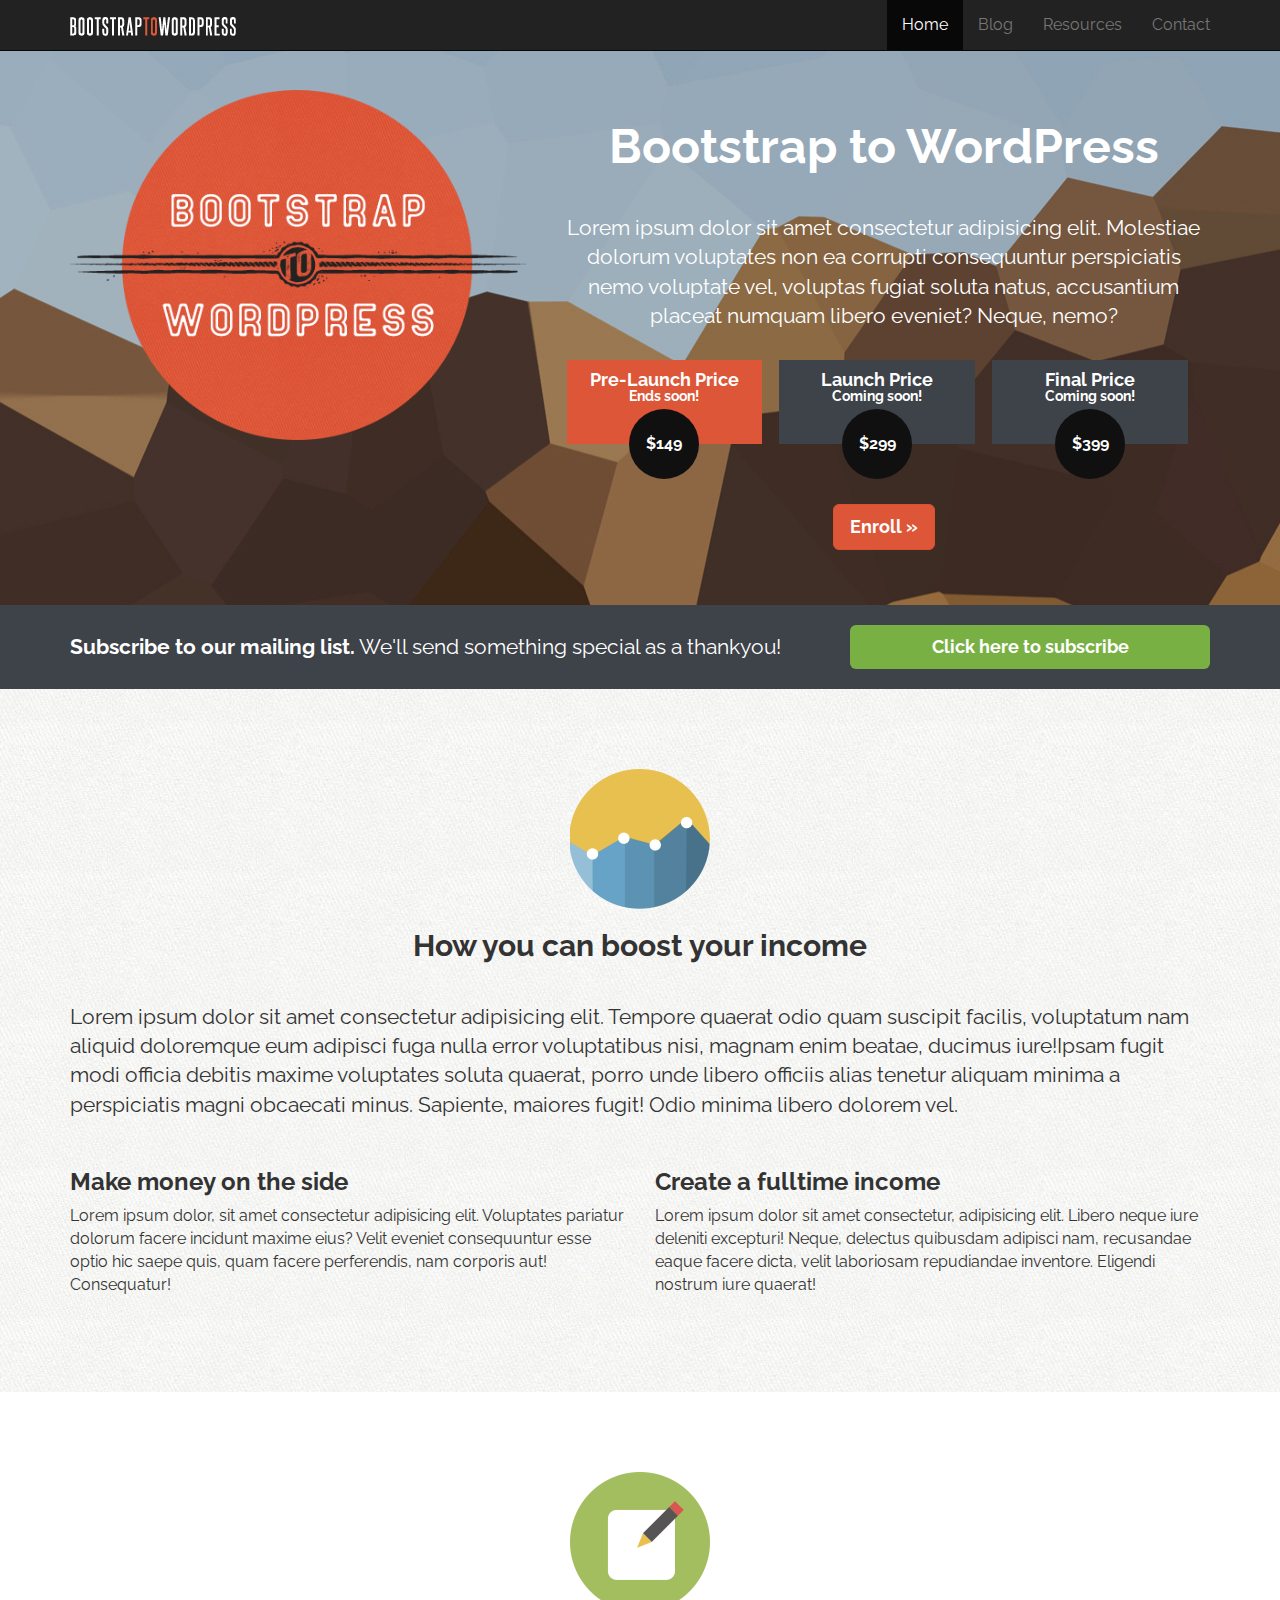
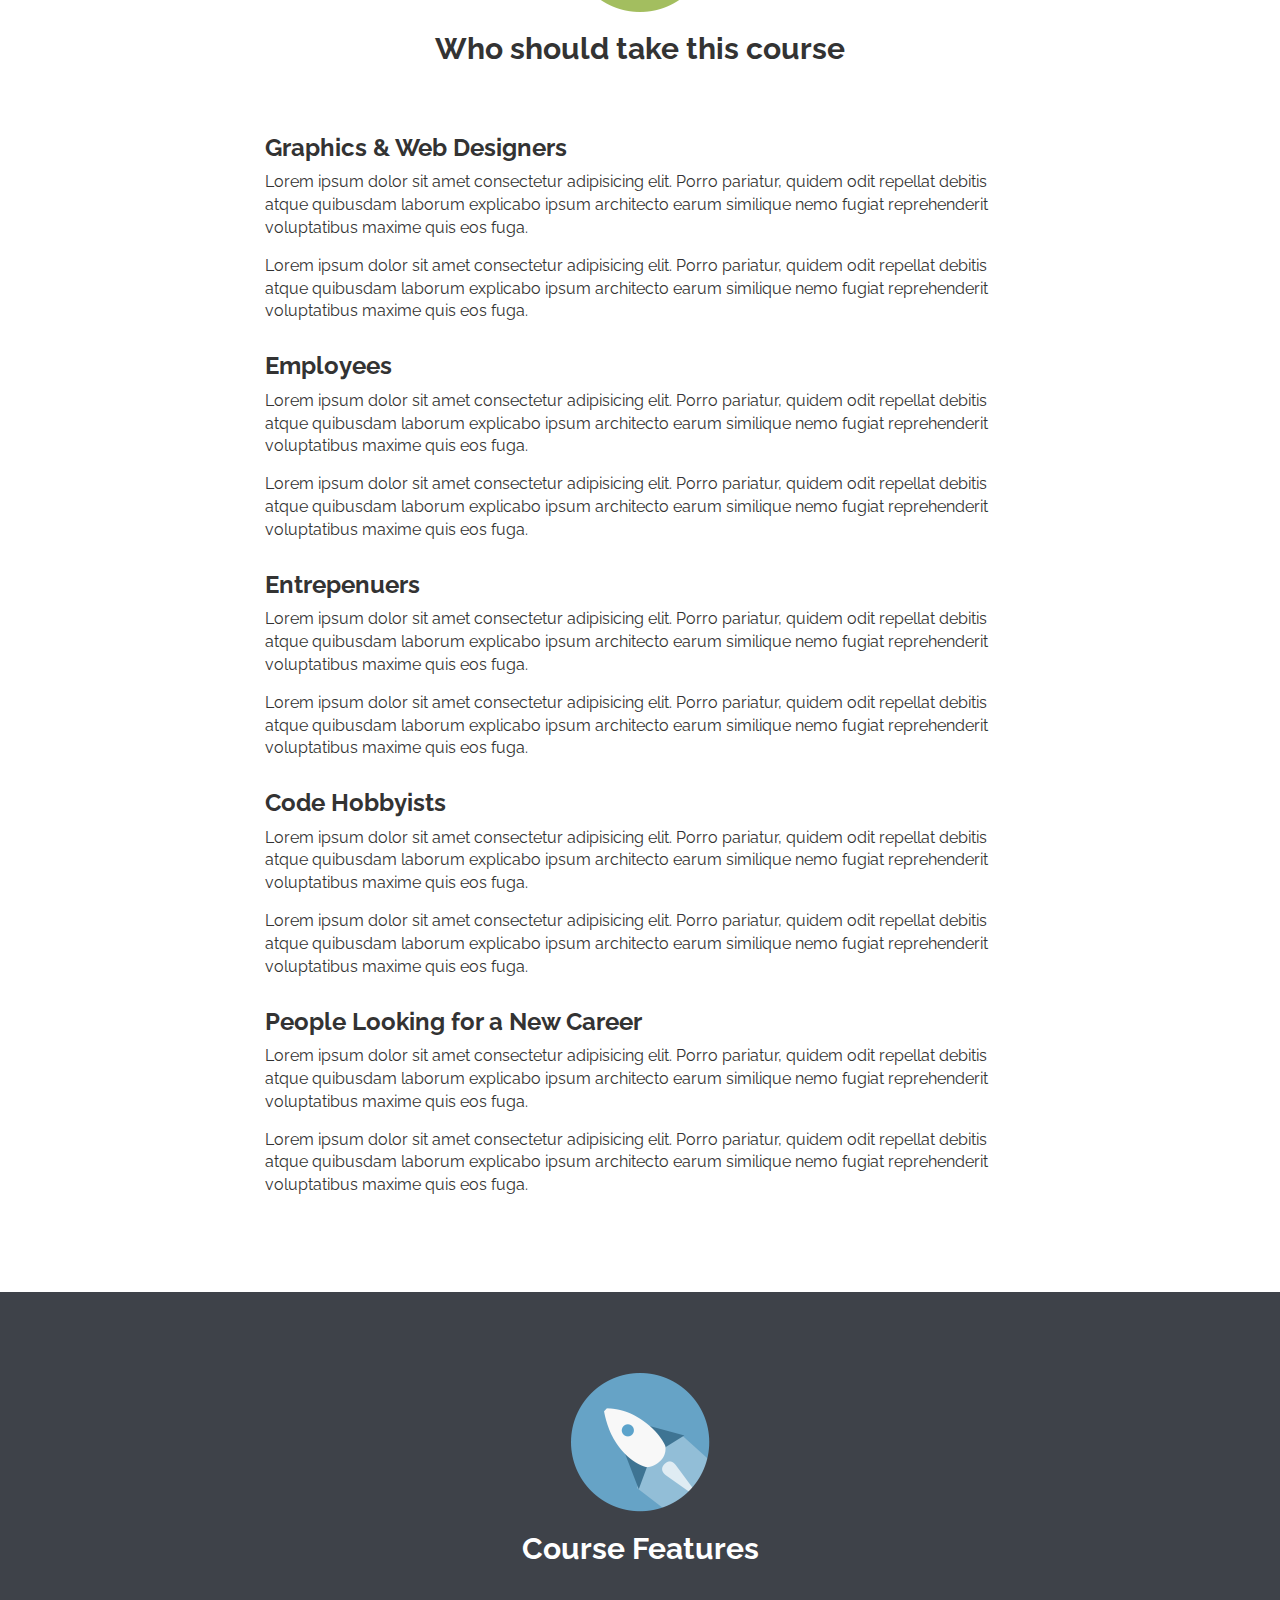
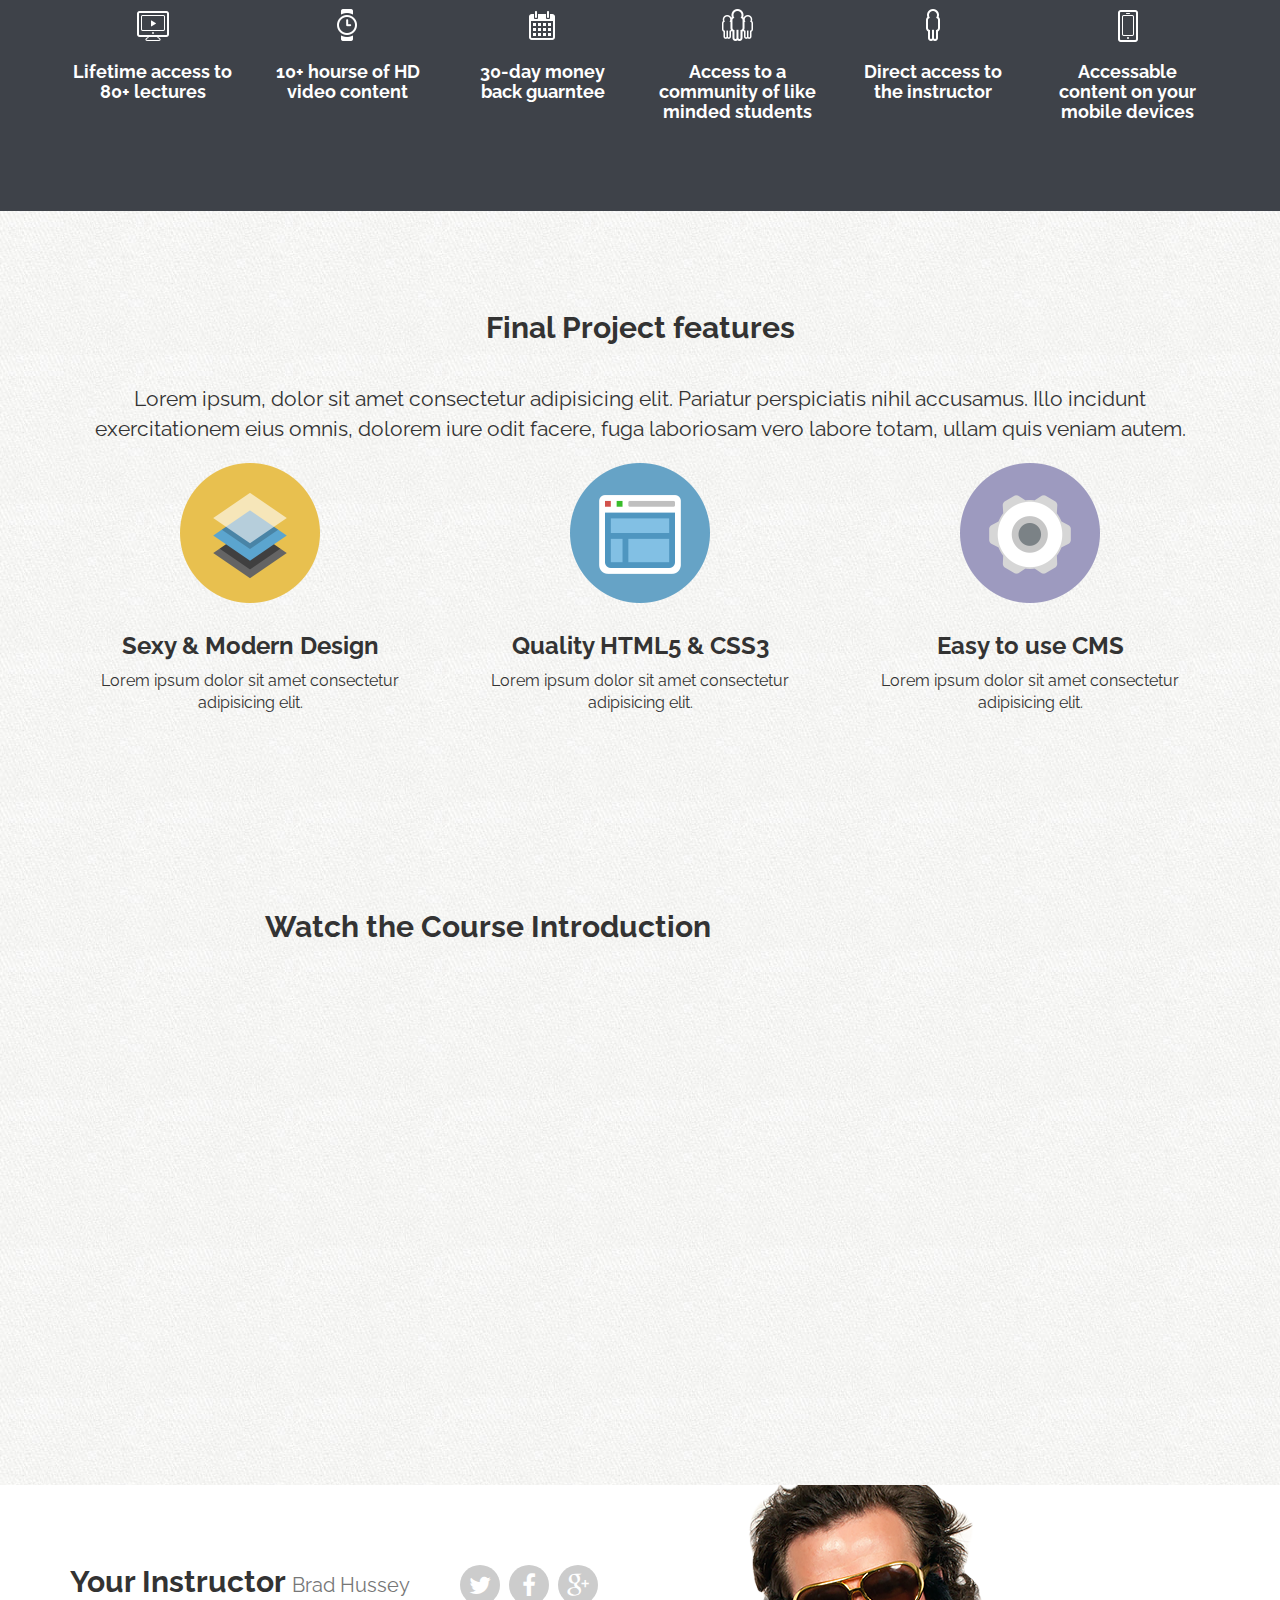
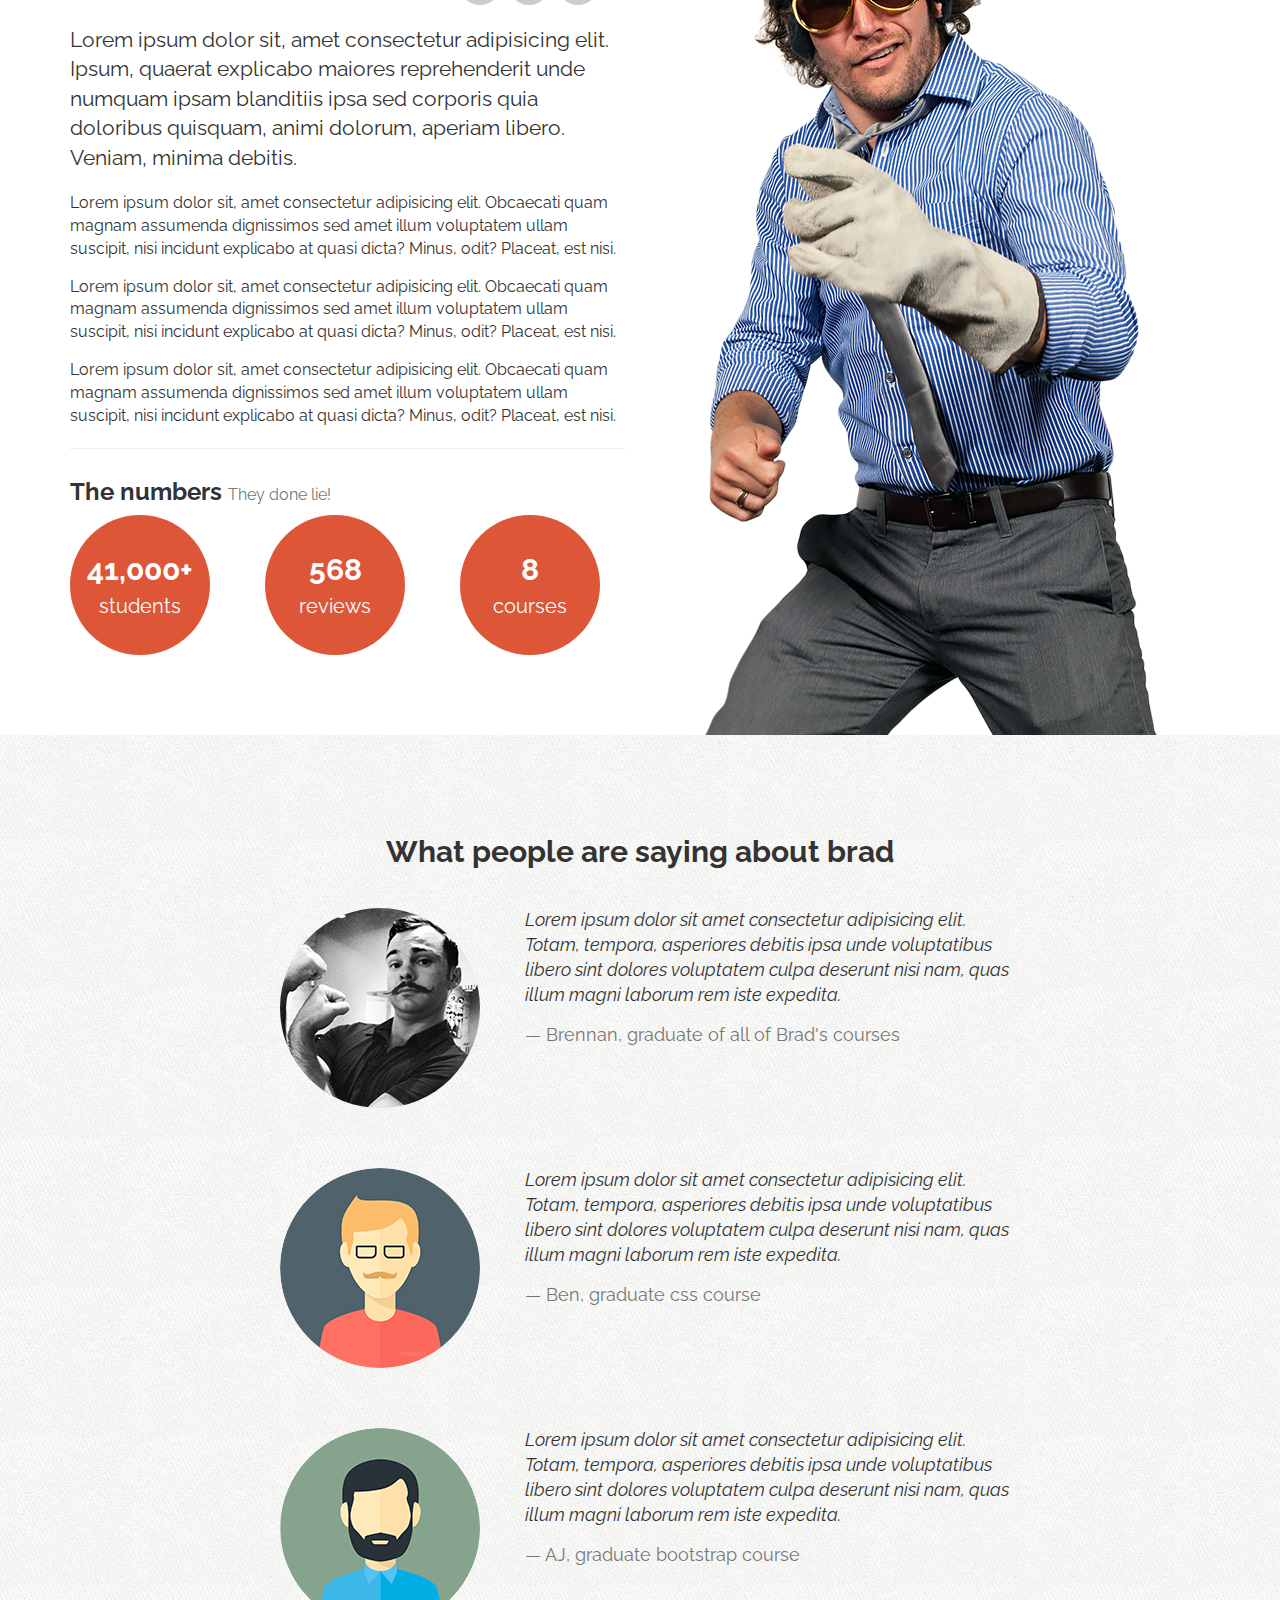
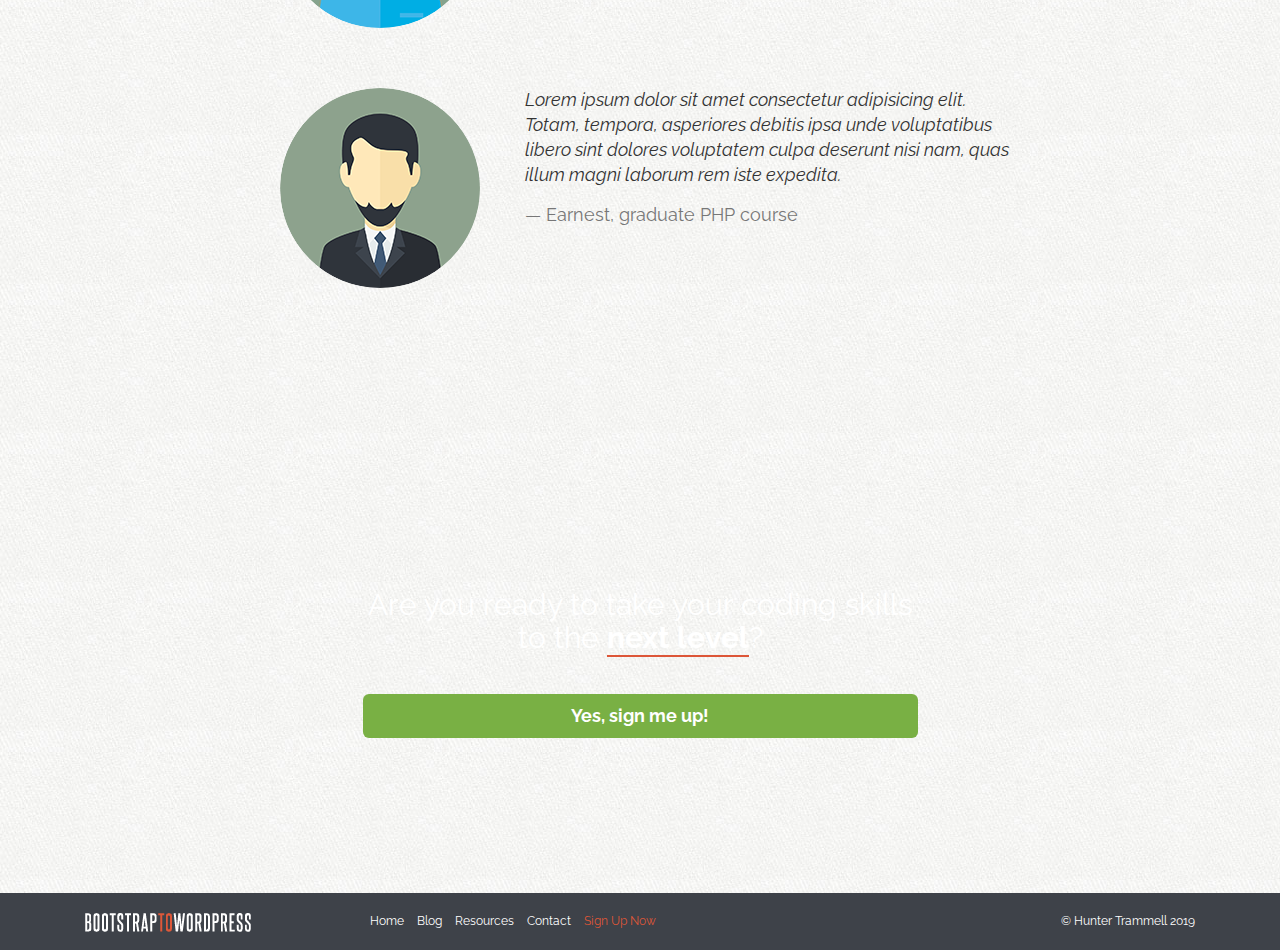
<file: index.html>
<!DOCTYPE html>
<html lang="en">
  <head>
    <meta charset="UTF-8" />
    <meta name="viewport" content="width=device-width, initial-scale=1.0" />
    <meta http-equiv="X-UA-Compatible" content="ie=edge" />
    <meta name="description" content="" />
    <meta name="author" content="" />
    <link rel="icon" href="assets/img/favicon.ico" />
    <title>Bootstrap to WordPress</title>
    <!--bootstrap core css-->
    <link
      rel="stylesheet"
      href="assets/css/bootstrap.min.css"
      type="text/css"
    />
    <!--fontawesome icons-->
    <link
      rel="stylesheet"
      href="assets/css/font-awesome/css/font-awesome.min.css"
      type="text/css"
    />
    <!--google fonts-->
    <link
      href="https://fonts.googleapis.com/css?family=Raleway:400,700"
      rel="stylesheet"
      type="text/css"
    />
    <!--custom CSS-->
    <link rel="stylesheet" href="assets/css/custom.css" type="text/css" />
    <!-- HTML5 shiv and Respond.js IE8 support of HTML5 elements and media queries -->
    <!--[if lt IE 9]>
      <script src="https://oss.maxcdn.com/html5shiv/3.7.2/html5shiv.min.js"></script>
      <script src="https://oss.maxcdn.com/respond/1.4.2/respond.min.js"></script>
    <![endif]-->
  </head>
  <body>
    <!--header-->
    <header class="site-header" role="banner">
      <!--navbar-->
      <div class="navbar-wrapper">
        <div class="navbar navbar-inverse navbar-fixed-top" role="navigation">
          <div class="container">
            <div class="navbar-header">
              <button
                class="navbar-toggle"
                type="button"
                data-toggle="collapse"
                data-target=".navbar-collapse"
              >
                <span class="sr-only">toggle navigation</span>
                <span class="icon-bar"></span>
                <span class="icon-bar"></span>
                <span class="icon-bar"></span>
              </button>
              <a href="/" class="navbar-brand"
                ><img src="assets/img/logo.png" alt="Bootstrap to WordPress"
              /></a>
            </div>
            <div class="navbar-collapse collapse">
              <ul class="nav navbar-nav navbar-right">
                <li class="active"><a href="/">Home</a></li>
                <li class=""><a href="blog.html">Blog</a></li>
                <li class=""><a href="resources.html">Resources</a></li>
                <li class=""><a href="contact.html">Contact</a></li>
              </ul>
            </div>
          </div>
        </div>
      </div>
    </header>
    <!--HERO-->
    <section id="hero" data-type="background" data-speed="5">
      <article>
        <div class="container clearfix">
          <div class="row">
            <div class="col-sm-5">
              <img
                src="assets/img/logo-badge.png"
                alt="Bootstrap to WordPress"
                class="logo"
              />
            </div>
            <div class="col-sm-7 hero-text">
              <h1>Bootstrap to WordPress</h1>
              <p class="lead">
                Lorem ipsum dolor sit amet consectetur adipisicing elit.
                Molestiae dolorum voluptates non ea corrupti consequuntur
                perspiciatis nemo voluptate vel, voluptas fugiat soluta natus,
                accusantium placeat numquam libero eveniet? Neque, nemo?
              </p>
              <div id="price-timeline">
                <div class="price active">
                  <h4>Pre-Launch Price <small>Ends soon!</small></h4>
                  <span>$149</span>
                </div>
                <div class="price">
                  <h4>Launch Price <small>Coming soon!</small></h4>
                  <span>$299</span>
                </div>
                <div class="price">
                  <h4>Final Price <small>Coming soon!</small></h4>
                  <span>$399</span>
                </div>
              </div>
              <p>
                <a href="/" class="btn btn-lg btn-danger" role="button">
                  Enroll &raquo;
                </a>
              </p>
            </div>
          </div>
        </div>
      </article>
    </section>
    <!--OPT IN SECTION-->
    <section id="optin">
      <div class="container">
        <div class="row">
          <div class="col-sm-8">
            <p class="lead">
              <strong>Subscribe to our mailing list.</strong> We'll send
              something special as a thankyou!
            </p>
          </div>
          <div class="col-sm-4">
            <button
              class="btn btn-success btn-lg btn-block"
              data-toggle="modal"
              data-target="#myModal"
            >
              Click here to subscribe
            </button>
          </div>
        </div>
      </div>
    </section>
    <!--Boost your income-->
    <section id="boost-income">
      <div class="container">
        <div class="section-header">
          <img src="assets/img/icon-boost.png" alt="Chart" />
          <h2>How you can boost your income</h2>
        </div>
        <p class="lead">
          Lorem ipsum dolor sit amet consectetur adipisicing elit. Tempore
          quaerat odio quam suscipit facilis, voluptatum nam aliquid doloremque
          eum adipisci fuga nulla error voluptatibus nisi, magnam enim beatae,
          ducimus iure!Ipsam fugit modi officia debitis maxime voluptates soluta
          quaerat, porro unde libero officiis alias tenetur aliquam minima a
          perspiciatis magni obcaecati minus. Sapiente, maiores fugit! Odio
          minima libero dolorem vel.
        </p>
        <div class="row">
          <div class="col-sm-6">
            <h3>Make money on the side</h3>
            <p>
              Lorem ipsum dolor, sit amet consectetur adipisicing elit.
              Voluptates pariatur dolorum facere incidunt maxime eius? Velit
              eveniet consequuntur esse optio hic saepe quis, quam facere
              perferendis, nam corporis aut! Consequatur!
            </p>
          </div>
          <div class="col-sm-6">
            <h3>Create a fulltime income</h3>
            <p>
              Lorem ipsum dolor sit amet consectetur, adipisicing elit. Libero
              neque iure deleniti excepturi! Neque, delectus quibusdam adipisci
              nam, recusandae eaque facere dicta, velit laboriosam repudiandae
              inventore. Eligendi nostrum iure quaerat!
            </p>
          </div>
        </div>
      </div>
    </section>
    <!--who benefits-->
    <section id="who-benefits">
      <div class="container">
        <div class="section-header">
          <img src="assets/img/icon-pad.png" alt="Pad and Pencil" />
          <h2>Who should take this course</h2>
        </div>
        <div class="row">
          <div class="col-sm-8 col-sm-offset-2">
            <h3>Graphics &amp; Web Designers</h3>
            <p>
              Lorem ipsum dolor sit amet consectetur adipisicing elit. Porro
              pariatur, quidem odit repellat debitis atque quibusdam laborum
              explicabo ipsum architecto earum similique nemo fugiat
              reprehenderit voluptatibus maxime quis eos fuga.
            </p>
            <p>
              Lorem ipsum dolor sit amet consectetur adipisicing elit. Porro
              pariatur, quidem odit repellat debitis atque quibusdam laborum
              explicabo ipsum architecto earum similique nemo fugiat
              reprehenderit voluptatibus maxime quis eos fuga.
            </p>
            <h3>Employees</h3>
            <p>
              Lorem ipsum dolor sit amet consectetur adipisicing elit. Porro
              pariatur, quidem odit repellat debitis atque quibusdam laborum
              explicabo ipsum architecto earum similique nemo fugiat
              reprehenderit voluptatibus maxime quis eos fuga.
            </p>
            <p>
              Lorem ipsum dolor sit amet consectetur adipisicing elit. Porro
              pariatur, quidem odit repellat debitis atque quibusdam laborum
              explicabo ipsum architecto earum similique nemo fugiat
              reprehenderit voluptatibus maxime quis eos fuga.
            </p>
            <h3>Entrepenuers</h3>
            <p>
              Lorem ipsum dolor sit amet consectetur adipisicing elit. Porro
              pariatur, quidem odit repellat debitis atque quibusdam laborum
              explicabo ipsum architecto earum similique nemo fugiat
              reprehenderit voluptatibus maxime quis eos fuga.
            </p>
            <p>
              Lorem ipsum dolor sit amet consectetur adipisicing elit. Porro
              pariatur, quidem odit repellat debitis atque quibusdam laborum
              explicabo ipsum architecto earum similique nemo fugiat
              reprehenderit voluptatibus maxime quis eos fuga.
            </p>
            <h3>Code Hobbyists</h3>
            <p>
              Lorem ipsum dolor sit amet consectetur adipisicing elit. Porro
              pariatur, quidem odit repellat debitis atque quibusdam laborum
              explicabo ipsum architecto earum similique nemo fugiat
              reprehenderit voluptatibus maxime quis eos fuga.
            </p>
            <p>
              Lorem ipsum dolor sit amet consectetur adipisicing elit. Porro
              pariatur, quidem odit repellat debitis atque quibusdam laborum
              explicabo ipsum architecto earum similique nemo fugiat
              reprehenderit voluptatibus maxime quis eos fuga.
            </p>
            <h3>People Looking for a New Career</h3>
            <p>
              Lorem ipsum dolor sit amet consectetur adipisicing elit. Porro
              pariatur, quidem odit repellat debitis atque quibusdam laborum
              explicabo ipsum architecto earum similique nemo fugiat
              reprehenderit voluptatibus maxime quis eos fuga.
            </p>
            <p>
              Lorem ipsum dolor sit amet consectetur adipisicing elit. Porro
              pariatur, quidem odit repellat debitis atque quibusdam laborum
              explicabo ipsum architecto earum similique nemo fugiat
              reprehenderit voluptatibus maxime quis eos fuga.
            </p>
          </div>
        </div>
      </div>
    </section>
    <!--course features-->
    <section id="course-features">
      <div class="container">
        <div class="section-header">
          <img src="assets/img/icon-rocket.png" alt="Rocket" />
          <h2>Course Features</h2>
        </div>
        <div class="row">
          <div class="col-sm-2">
            <i class="ci ci-computer"></i>
            <h4>Lifetime access to 80+ lectures</h4>
          </div>
          <div class="col-sm-2">
            <i class="ci ci-watch"></i>
            <h4>10+ hourse of HD video content</h4>
          </div>
          <div class="col-sm-2">
            <i class="ci ci-calendar"></i>
            <h4>30-day money back guarntee</h4>
          </div>
          <div class="col-sm-2">
            <i class="ci ci-community"></i>
            <h4>Access to a community of like minded students</h4>
          </div>
          <div class="col-sm-2">
            <i class="ci ci-instructor"></i>
            <h4>Direct access to the instructor</h4>
          </div>
          <div class="col-sm-2">
            <i class="ci ci-device"></i>
            <h4>Accessable content on your mobile devices</h4>
          </div>
        </div>
      </div>
    </section>
    <!--project features-->
    <section id="project-features">
      <div class="container">
        <h2>Final Project features</h2>
        <p class="lead">
          Lorem ipsum, dolor sit amet consectetur adipisicing elit. Pariatur
          perspiciatis nihil accusamus. Illo incidunt exercitationem eius omnis,
          dolorem iure odit facere, fuga laboriosam vero labore totam, ullam
          quis veniam autem.
        </p>
        <div class="row">
          <div class="col-sm-4">
            <img src="assets/img/icon-design.png" alt="Design" />
            <h3>Sexy &amp; Modern Design</h3>
            <p>
              Lorem ipsum dolor sit amet consectetur adipisicing elit.
            </p>
          </div>
          <div class="col-sm-4">
            <img src="assets/img/icon-code.png" alt="Code" />
            <h3>Quality HTML5 &amp; CSS3</h3>
            <p>
              Lorem ipsum dolor sit amet consectetur adipisicing elit.
            </p>
          </div>
          <div class="col-sm-4">
            <img src="assets/img/icon-cms.png" alt="Design" />
            <h3>Easy to use CMS</h3>
            <p>
              Lorem ipsum dolor sit amet consectetur adipisicing elit.
            </p>
          </div>
        </div>
      </div>
    </section>
    <!--video featurette-->
    <section id="featurette">
      <div class="container">
        <div class="row">
          <div class="col-sm-8 col-sm-offset-2">
            <h2>Watch the Course Introduction</h2>
            <iframe
              width="100%"
              height="415"
              src="https://www.youtube.com/embed/q-mJJsnOHew"
              frameborder="0"
              allow="accelerometer; autoplay; encrypted-media; gyroscope; picture-in-picture"
              allowfullscreen
            ></iframe>
          </div>
        </div>
      </div>
    </section>
    <!--instructor-->
    <section id="instructor">
      <div class="container">
        <div class="row">
          <div class="col-sm-8 col-md-6">
            <div class="row">
              <div class="col-lg-8">
                <h2>Your Instructor <small>Brad Hussey</small></h2>
              </div>
              <div class="col-lg-4">
                <a href="#" target="_blank" class="badge social twitter">
                  <i class="fa fa-twitter"></i>
                </a>
                <a href="#" target="_blank" class="badge social facebook">
                  <i class="fa fa-facebook"></i>
                </a>
                <a href="#" target="_blank" class="badge social gplus">
                  <i class="fa fa-google-plus"></i>
                </a>
              </div>
            </div>
            <p class="lead">
              Lorem ipsum dolor sit, amet consectetur adipisicing elit. Ipsum,
              quaerat explicabo maiores reprehenderit unde numquam ipsam
              blanditiis ipsa sed corporis quia doloribus quisquam, animi
              dolorum, aperiam libero. Veniam, minima debitis.
            </p>
            <p>
              Lorem ipsum dolor sit, amet consectetur adipisicing elit.
              Obcaecati quam magnam assumenda dignissimos sed amet illum
              voluptatem ullam suscipit, nisi incidunt explicabo at quasi dicta?
              Minus, odit? Placeat, est nisi.
            </p>
            <p>
              Lorem ipsum dolor sit, amet consectetur adipisicing elit.
              Obcaecati quam magnam assumenda dignissimos sed amet illum
              voluptatem ullam suscipit, nisi incidunt explicabo at quasi dicta?
              Minus, odit? Placeat, est nisi.
            </p>
            <p>
              Lorem ipsum dolor sit, amet consectetur adipisicing elit.
              Obcaecati quam magnam assumenda dignissimos sed amet illum
              voluptatem ullam suscipit, nisi incidunt explicabo at quasi dicta?
              Minus, odit? Placeat, est nisi.
            </p>
            <hr />
            <h3>The numbers <small>They done lie!</small></h3>
            <div class="row">
              <div class="col-xs-4">
                <div class="num">
                  <div class="num-content">41,000+ <span>students</span></div>
                </div>
              </div>
              <div class="col-xs-4">
                <div class="num">
                  <div class="num-content">568 <span>reviews</span></div>
                </div>
              </div>
              <div class="col-xs-4">
                <div class="num">
                  <div class="num-content">8 <span>courses</span></div>
                </div>
              </div>
            </div>
          </div>
        </div>
      </div>
    </section>
    <!--testamonials-->
    <section id="kudos">
      <div class="container">
        <div class="row">
          <div class="col-sm-8 col-sm-offset-2">
            <h2>What people are saying about brad</h2>
            <div class="row testimonial">
              <div class="col-sm-4">
                <img src="assets/img/brennan.jpg" alt="Brennan" />
              </div>
              <div class="col-sm-8">
                <blockquote>
                  Lorem ipsum dolor sit amet consectetur adipisicing elit.
                  Totam, tempora, asperiores debitis ipsa unde voluptatibus
                  libero sint dolores voluptatem culpa deserunt nisi nam, quas
                  illum magni laborum rem iste expedita.
                  <cite
                    >&mdash; Brennan, graduate of all of Brad's courses</cite
                  >
                </blockquote>
              </div>
            </div>
            <div class="row testimonial">
              <div class="col-sm-4">
                <img src="assets/img/ben.png" alt="Ben" />
              </div>
              <div class="col-sm-8">
                <blockquote>
                  Lorem ipsum dolor sit amet consectetur adipisicing elit.
                  Totam, tempora, asperiores debitis ipsa unde voluptatibus
                  libero sint dolores voluptatem culpa deserunt nisi nam, quas
                  illum magni laborum rem iste expedita.
                  <cite>&mdash; Ben, graduate css course</cite>
                </blockquote>
              </div>
            </div>
            <div class="row testimonial">
              <div class="col-sm-4">
                <img src="assets/img/aj.png" alt="AJ" />
              </div>
              <div class="col-sm-8">
                <blockquote>
                  Lorem ipsum dolor sit amet consectetur adipisicing elit.
                  Totam, tempora, asperiores debitis ipsa unde voluptatibus
                  libero sint dolores voluptatem culpa deserunt nisi nam, quas
                  illum magni laborum rem iste expedita.
                  <cite>&mdash; AJ, graduate bootstrap course</cite>
                </blockquote>
              </div>
            </div>
            <div class="row testimonial">
              <div class="col-sm-4">
                <img src="assets/img/ernest.png" alt="Earnest" />
              </div>
              <div class="col-sm-8">
                <blockquote>
                  Lorem ipsum dolor sit amet consectetur adipisicing elit.
                  Totam, tempora, asperiores debitis ipsa unde voluptatibus
                  libero sint dolores voluptatem culpa deserunt nisi nam, quas
                  illum magni laborum rem iste expedita.
                  <cite>&mdash; Earnest, graduate PHP course</cite>
                </blockquote>
              </div>
            </div>
          </div>
        </div>
      </div>
    </section>
    <!--sign up-->
    <section id="signup" data-type="background" data-speed="4">
      <div class="container">
        <div class="row">
          <div class="col-sm-6 col-sm-offset-3">
            <h2>
              Are you ready to take your coding skills to the
              <strong>next level</strong>?
            </h2>
            <p>
              <a
                href="#"
                class="btn btn-lg btn-block btn-success"
                data-toggle="modal"
                data-target="#myModal"
              >
                Yes, sign me up!
              </a>
            </p>
          </div>
        </div>
      </div>
    </section>
    <!--footer-->
    <footer>
      <div class="container">
        <div class="col-sm-3">
          <p>
            <a href="/"
              ><img src="assets/img/logo.png" alt="Bootstrap to WordPress"
            /></a>
          </p>
        </div>
        <div class="col-sm-6">
          <nav>
            <ul class="list-unstyled list-inline">
              <li><a href="/">Home</a></li>
              <li><a href="#">Blog</a></li>
              <li><a href="#">Resources</a></li>
              <li><a href="#">Contact</a></li>
              <li class="signup-link"><a href="#">Sign Up Now</a></li>
            </ul>
          </nav>
        </div>
        <div class="col-sm-3">
          <p class="pull-right">&copy; Hunter Trammell 2019</p>
        </div>
      </div>
    </footer>
    <!--modal-->
    <div class="modal fade" id="myModal">
      <div class="modal-dialog">
        <div class="modal-content">
          <div class="modal-header">
            <button class="close" type="button" data-dismiss="modal">
              <span aria-hidden="true">&times;</span
              ><span class="sr-only">Close</span>
            </button>
            <h4 class="modal-title" id="myModalLabel">
              <i class="fa fa-envelope"> Subscribe to our mailing list</i>
            </h4>
          </div>
          <div class="modal-body">
            <p>
              Lorem ipsum dolor sit amet consectetur adipisicing elit. Maiores
              alias nostrum tempora quis ratione. Fugiat provident, mollitia
              quas in corporis vel architecto sit neque. Aliquam nesciunt odit
              eveniet cumque consequuntur.
            </p>
            <form action="" class="form-inline" role="form">
              <div class="form-group">
                <label for="subscribe-name" class="sr-only">Your Name</label>
                <input
                  type="text"
                  class="form-control"
                  id="subscribe-name"
                  placeholder="Your First Name"
                />
              </div>
              <div class="form-group">
                <label for="subscribe-email" class="sr-only">Your Email</label>
                <input
                  type="text"
                  class="form-control"
                  id="subscribe-email"
                  placeholder="and your Email"
                />
              </div>
              <input
                type="text"
                class="btn btn-danger"
                type="submit"
                value="Subscribe!"
              />
            </form>
            <hr />
            <p>
              <small>
                By providing your email you consent to receiving occasional
                promotional emails &amp; newsletters. <br />No spam. Just good
                stuff. We respect your privacy &amp; you may unsubscribe at any
                time.
              </small>
            </p>
          </div>
        </div>
      </div>
    </div>
    <!--bootstrap core JS-->
    <script src="https://ajax.googleapis.com/ajax/libs/jquery/3.3.1/jquery.min.js"></script>
    <script src="assets/js/jquery-2.1.1.min.js"></script>
    <script src="assets/js/bootstrap.min.js"></script>
    <script src="assets/js/main.js"></script>
  </body>
</html>
</file>
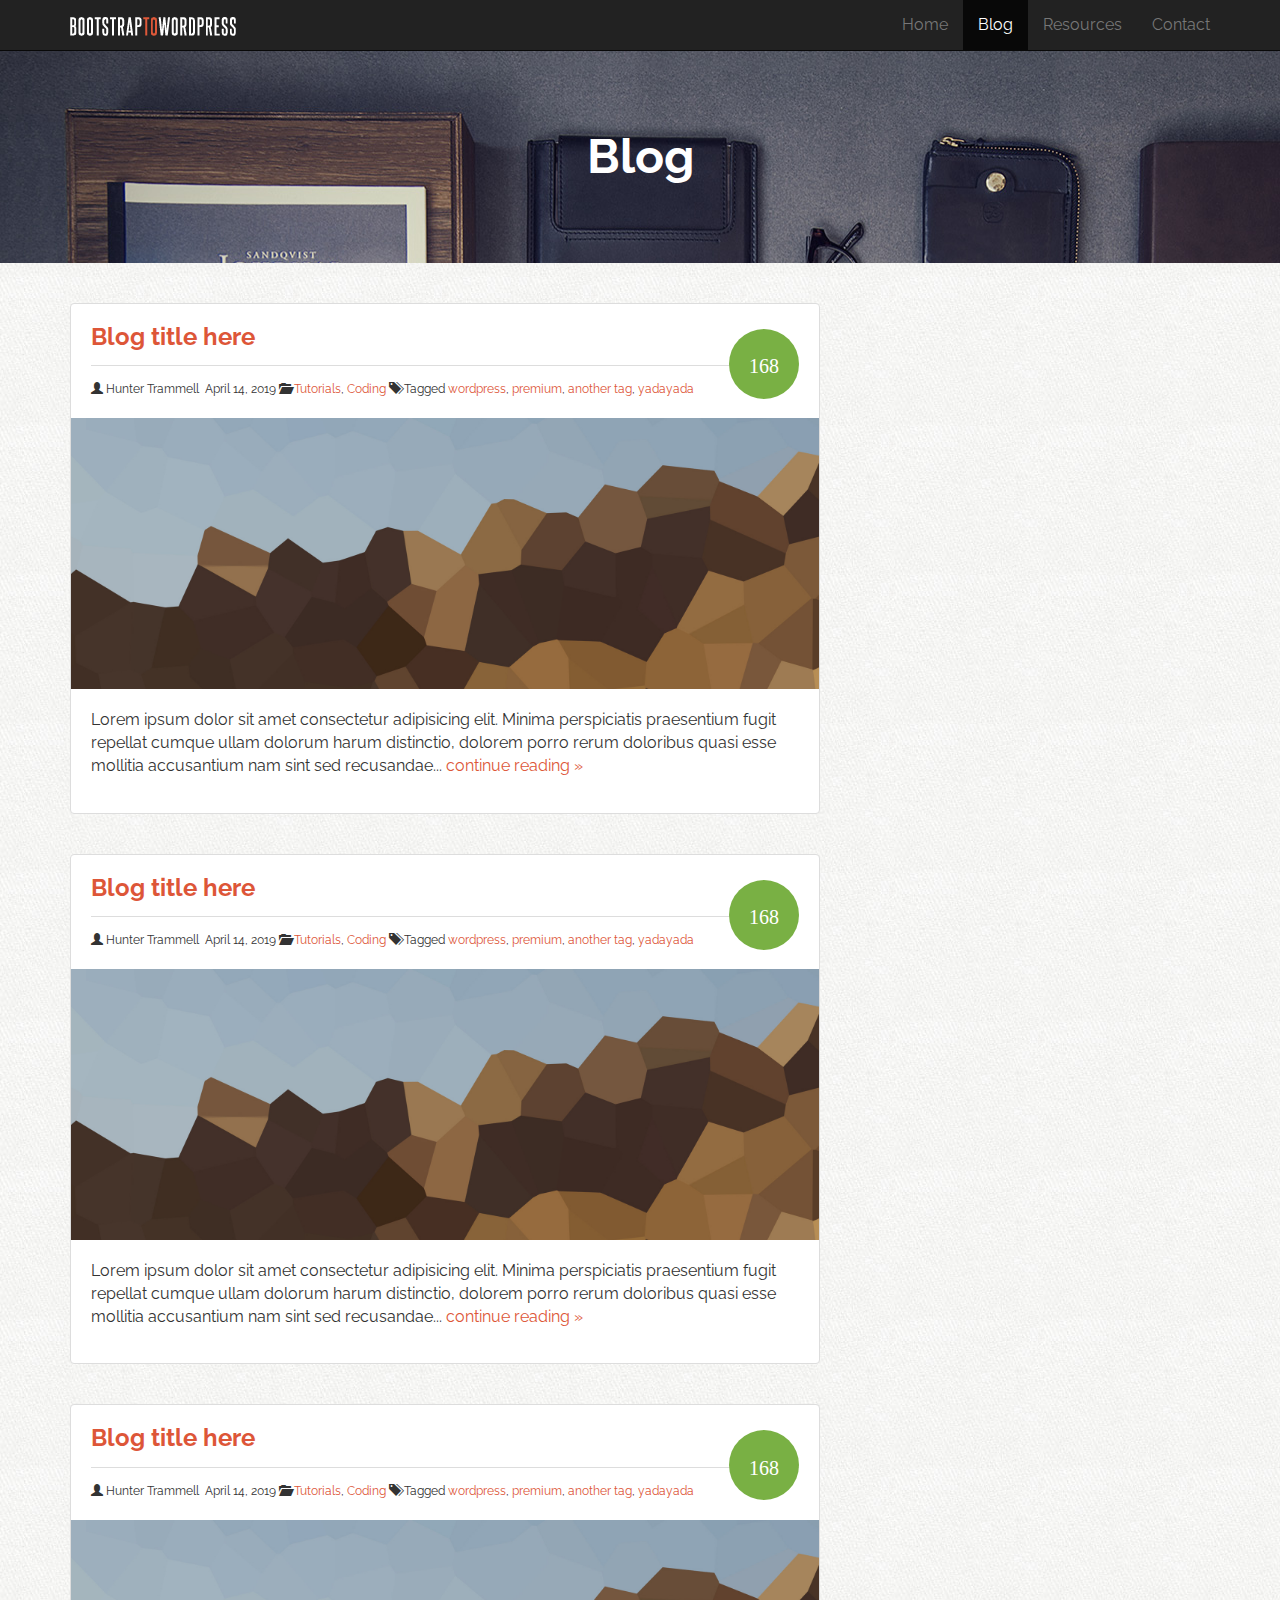
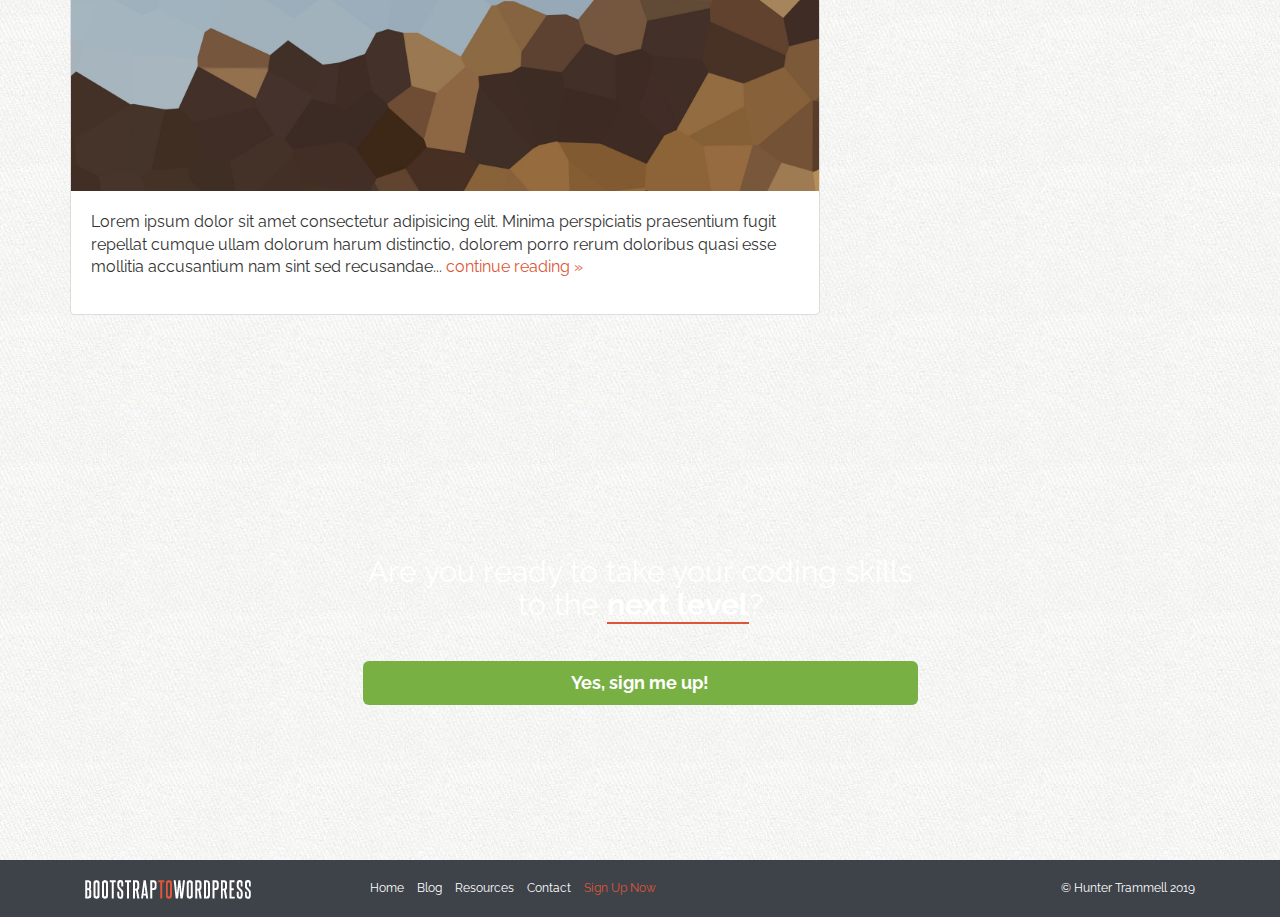
<file: blog.html>
<!DOCTYPE html>
<html lang="en">
  <head>
    <meta charset="UTF-8" />
    <meta name="viewport" content="width=device-width, initial-scale=1.0" />
    <meta http-equiv="X-UA-Compatible" content="ie=edge" />
    <meta name="description" content="" />
    <meta name="author" content="" />
    <link rel="icon" href="assets/img/favicon.ico" />
    <title>Bootstrap to WordPress</title>
    <!--bootstrap core css-->
    <link
      rel="stylesheet"
      href="assets/css/bootstrap.min.css"
      type="text/css"
    />
    <!--fontawesome icons-->
    <link
      rel="stylesheet"
      href="assets/css/font-awesome/css/font-awesome.min.css"
      type="text/css"
    />
    <!--google fonts-->
    <link
      href="https://fonts.googleapis.com/css?family=Raleway:400,700"
      rel="stylesheet"
      type="text/css"
    />
    <!--custom CSS-->
    <link rel="stylesheet" href="assets/css/custom.css" type="text/css" />
    <!-- HTML5 shiv and Respond.js IE8 support of HTML5 elements and media queries -->
    <!--[if lt IE 9]>
      <script src="https://oss.maxcdn.com/html5shiv/3.7.2/html5shiv.min.js"></script>
      <script src="https://oss.maxcdn.com/respond/1.4.2/respond.min.js"></script>
    <![endif]-->
  </head>

  <body>
    <!--header-->
    <header class="site-header" role="banner">
      <!--navbar-->
      <div class="navbar-wrapper">
        <div class="navbar navbar-inverse navbar-fixed-top" role="navigation">
          <div class="container">
            <div class="navbar-header">
              <button
                class="navbar-toggle"
                type="button"
                data-toggle="collapse"
                data-target=".navbar-collapse"
              >
                <span class="sr-only">toggle navigation</span>
                <span class="icon-bar"></span>
                <span class="icon-bar"></span>
                <span class="icon-bar"></span>
              </button>
              <a href="/" class="navbar-brand"
                ><img src="assets/img/logo.png" alt="Bootstrap to WordPress"
              /></a>
            </div>
            <div class="navbar-collapse collapse">
              <ul class="nav navbar-nav navbar-right">
                <li class=""><a href="/">Home</a></li>
                <li class="active"><a href="blog.html">Blog</a></li>
                <li class=""><a href="resources.html">Resources</a></li>
                <li class=""><a href="contact.html">Contact</a></li>
              </ul>
            </div>
          </div>
        </div>
      </div>
    </header>
    <!--feature image-->
    <section
      class="feature-image feature-image-default-alt"
      data-type="background"
      data-speed="2"
    >
      <h1 class="page-title">Blog</h1>
    </section>
    <!--blog content-->
    <div class="container">
      <div class="row" id="primary">
        <main id="content" class="col-sm-8" role="main">
          <article class="post">
            <header>
              <h3><a href="post.html">Blog title here</a></h3>
              <div class="post-details">
                <span class="glyphicon glyphicon-user"></span> Hunter Trammell
                <span class="glyphicon glyphicon-timer"></span>
                <time>April 14, 2019</time>
                <span class="glyphicon glyphicon-folder-open"></span>
                <a href="">Tutorials</a>, <a href="">Coding</a>
                <span class="glyphicon glyphicon-tags"></span> Tagged
                <a href="">wordpress</a>, <a href="">premium</a>,
                <a href="">another tag</a>, <a href="">yadayada</a>
                <div class="post-comments-badge">
                  <a href=""
                    ><span class="glyphicon glyphicon-comments"> 168</span></a
                  >
                </div>
              </div>
            </header>
            <div class="post-image">
              <img src="assets/img/hero-bg.jpg" alt="Hero Image" />
            </div>
            <div class="post-excerpt">
              <p>
                Lorem ipsum dolor sit amet consectetur adipisicing elit. Minima
                perspiciatis praesentium fugit repellat cumque ullam dolorum
                harum distinctio, dolorem porro rerum doloribus quasi esse
                mollitia accusantium nam sint sed recusandae...
                <a href="post.html">continue reading &raquo;</a>
              </p>
            </div>
          </article>
          <article class="post">
            <header>
              <h3><a href="post.html">Blog title here</a></h3>
              <div class="post-details">
                <span class="glyphicon glyphicon-user"></span> Hunter Trammell
                <span class="glyphicon glyphicon-timer"></span>
                <time>April 14, 2019</time>
                <span class="glyphicon glyphicon-folder-open"></span>
                <a href="">Tutorials</a>, <a href="">Coding</a>
                <span class="glyphicon glyphicon-tags"></span> Tagged
                <a href="">wordpress</a>, <a href="">premium</a>,
                <a href="">another tag</a>, <a href="">yadayada</a>
                <div class="post-comments-badge">
                  <a href=""
                    ><span class="glyphicon glyphicon-comments"> 168</span></a
                  >
                </div>
              </div>
            </header>
            <div class="post-image">
              <img src="assets/img/hero-bg.jpg" alt="Hero Image" />
            </div>
            <div class="post-excerpt">
              <p>
                Lorem ipsum dolor sit amet consectetur adipisicing elit. Minima
                perspiciatis praesentium fugit repellat cumque ullam dolorum
                harum distinctio, dolorem porro rerum doloribus quasi esse
                mollitia accusantium nam sint sed recusandae...
                <a href="post.html">continue reading &raquo;</a>
              </p>
            </div>
          </article>
          <article class="post">
            <header>
              <h3><a href="post.html">Blog title here</a></h3>
              <div class="post-details">
                <span class="glyphicon glyphicon-user"></span> Hunter Trammell
                <span class="glyphicon glyphicon-timer"></span>
                <time>April 14, 2019</time>
                <span class="glyphicon glyphicon-folder-open"></span>
                <a href="">Tutorials</a>, <a href="">Coding</a>
                <span class="glyphicon glyphicon-tags"></span> Tagged
                <a href="">wordpress</a>, <a href="">premium</a>,
                <a href="">another tag</a>, <a href="">yadayada</a>
                <div class="post-comments-badge">
                  <a href=""
                    ><span class="glyphicon glyphicon-comments"> 168</span></a
                  >
                </div>
              </div>
            </header>
            <div class="post-image">
              <img src="assets/img/hero-bg.jpg" alt="Hero Image" />
            </div>
            <div class="post-excerpt">
              <p>
                Lorem ipsum dolor sit amet consectetur adipisicing elit. Minima
                perspiciatis praesentium fugit repellat cumque ullam dolorum
                harum distinctio, dolorem porro rerum doloribus quasi esse
                mollitia accusantium nam sint sed recusandae...
                <a href="post.html">continue reading &raquo;</a>
              </p>
            </div>
          </article>
        </main>
      </div>
    </div>
    <!--sign up-->
    <section id="signup" data-type="background" data-speed="4">
      <div class="container">
        <div class="row">
          <div class="col-sm-6 col-sm-offset-3">
            <h2>
              Are you ready to take your coding skills to the
              <strong>next level</strong>?
            </h2>
            <p>
              <a
                href="#"
                class="btn btn-lg btn-block btn-success"
                data-toggle="modal"
                data-target="#myModal"
              >
                Yes, sign me up!
              </a>
            </p>
          </div>
        </div>
      </div>
    </section>
    <!--footer-->
    <footer>
      <div class="container">
        <div class="col-sm-3">
          <p>
            <a href="/"
              ><img src="assets/img/logo.png" alt="Bootstrap to WordPress"
            /></a>
          </p>
        </div>
        <div class="col-sm-6">
          <nav>
            <ul class="list-unstyled list-inline">
              <li><a href="/">Home</a></li>
              <li><a href="#">Blog</a></li>
              <li><a href="#">Resources</a></li>
              <li><a href="#">Contact</a></li>
              <li class="signup-link"><a href="#">Sign Up Now</a></li>
            </ul>
          </nav>
        </div>
        <div class="col-sm-3">
          <p class="pull-right">&copy; Hunter Trammell 2019</p>
        </div>
      </div>
    </footer>
    <!--modal-->
    <div class="modal fade" id="myModal">
      <div class="modal-dialog">
        <div class="modal-content">
          <div class="modal-header">
            <button class="close" type="button" data-dismiss="modal">
              <span aria-hidden="true">&times;</span
              ><span class="sr-only">Close</span>
            </button>
            <h4 class="modal-title" id="myModalLabel">
              <i class="fa fa-envelope"> Subscribe to our mailing list</i>
            </h4>
          </div>
          <div class="modal-body">
            <p>
              Lorem ipsum dolor sit amet consectetur adipisicing elit. Maiores
              alias nostrum tempora quis ratione. Fugiat provident, mollitia
              quas in corporis vel architecto sit neque. Aliquam nesciunt odit
              eveniet cumque consequuntur.
            </p>
            <form action="" class="form-inline" role="form">
              <div class="form-group">
                <label for="subscribe-name" class="sr-only">Your Name</label>
                <input
                  type="text"
                  class="form-control"
                  id="subscribe-name"
                  placeholder="Your First Name"
                />
              </div>
              <div class="form-group">
                <label for="subscribe-email" class="sr-only">Your Email</label>
                <input
                  type="text"
                  class="form-control"
                  id="subscribe-email"
                  placeholder="and your Email"
                />
              </div>
              <input
                type="text"
                class="btn btn-danger"
                type="submit"
                value="Subscribe!"
              />
            </form>
            <hr />
            <p>
              <small>
                By providing your email you consent to receiving occasional
                promotional emails &amp; newsletters. <br />No spam. Just good
                stuff. We respect your privacy &amp; you may unsubscribe at any
                time.
              </small>
            </p>
          </div>
        </div>
      </div>
    </div>
    <!--bootstrap core JS-->
    <script src="https://ajax.googleapis.com/ajax/libs/jquery/3.3.1/jquery.min.js"></script>
    <script src="assets/js/jquery-2.1.1.min.js"></script>
    <script src="assets/js/bootstrap.min.js"></script>
    <script src="assets/js/main.js"></script>
  </body>
</html>
</file>
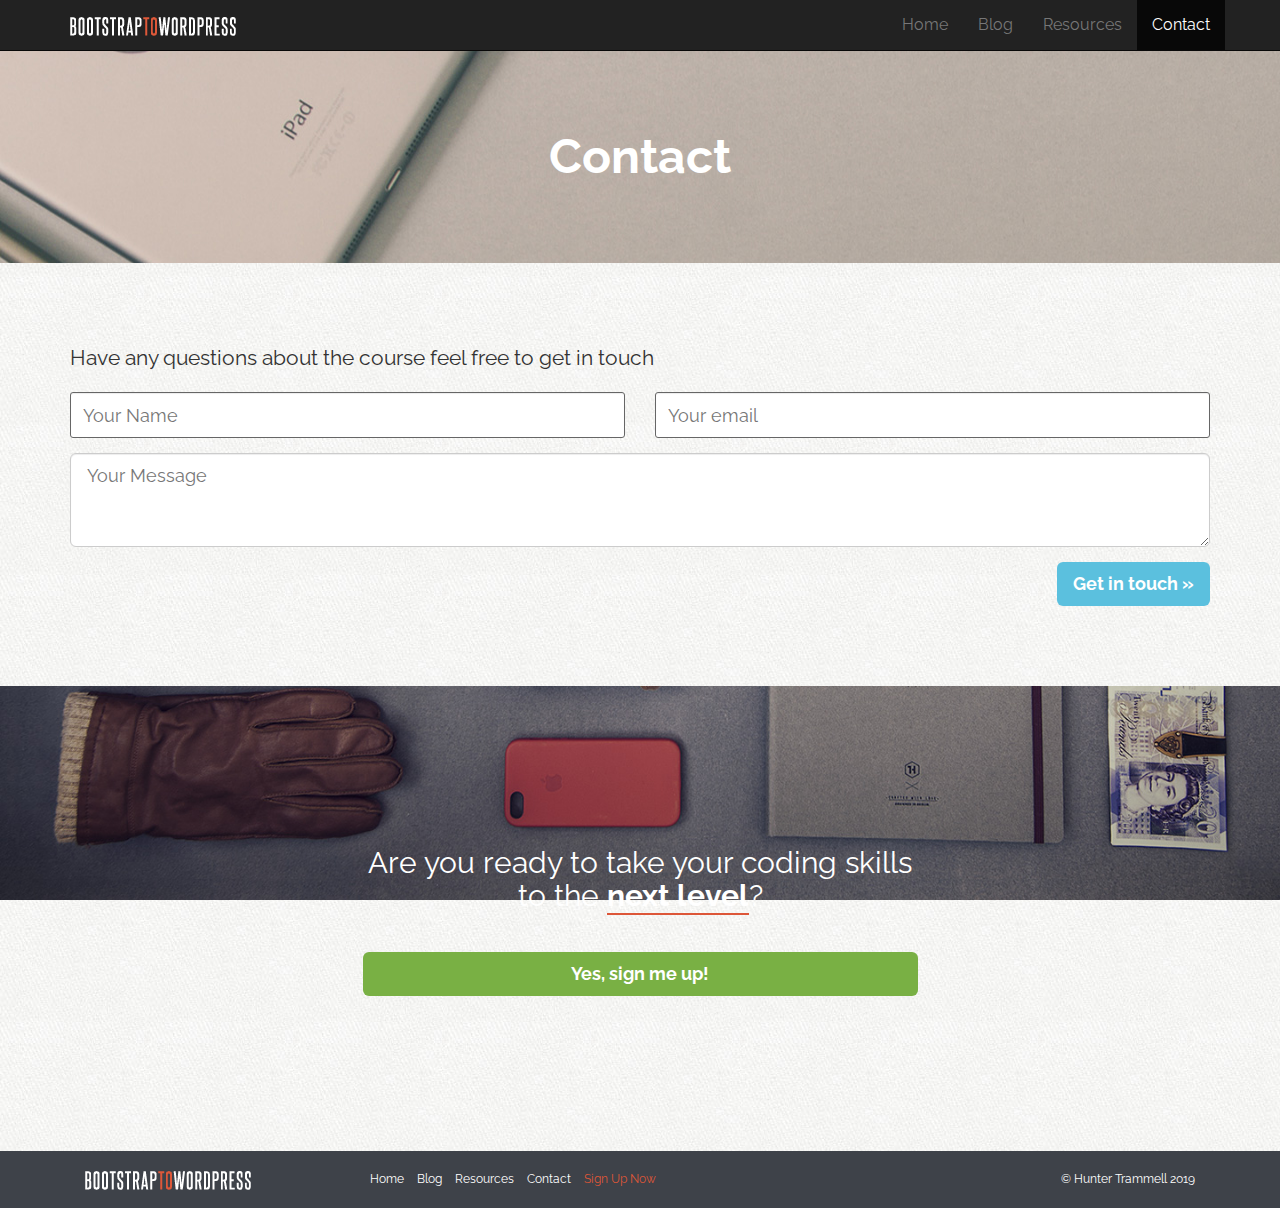
<file: contact.html>
<!DOCTYPE html>
<html lang="en">
  <head>
    <meta charset="UTF-8" />
    <meta name="viewport" content="width=device-width, initial-scale=1.0" />
    <meta http-equiv="X-UA-Compatible" content="ie=edge" />
    <meta name="description" content="" />
    <meta name="author" content="" />
    <link rel="icon" href="assets/img/favicon.ico" />
    <title>Contact | Bootstrap to WordPress</title>
    <!--bootstrap core css-->
    <link
      rel="stylesheet"
      href="assets/css/bootstrap.min.css"
      type="text/css"
    />
    <!--fontawesome icons-->
    <link
      rel="stylesheet"
      href="assets/css/font-awesome/css/font-awesome.min.css"
      type="text/css"
    />
    <!--google fonts-->
    <link
      href="https://fonts.googleapis.com/css?family=Raleway:400,700"
      rel="stylesheet"
      type="text/css"
    />
    <!--custom CSS-->
    <link rel="stylesheet" href="assets/css/custom.css" type="text/css" />
    <!-- HTML5 shiv and Respond.js IE8 support of HTML5 elements and media queries -->
    <!--[if lt IE 9]>
      <script src="https://oss.maxcdn.com/html5shiv/3.7.2/html5shiv.min.js"></script>
      <script src="https://oss.maxcdn.com/respond/1.4.2/respond.min.js"></script>
    <![endif]-->
  </head>

  <body class="full-width contact">
    <!--header-->
    <header class="site-header" role="banner">
      <!--navbar-->
      <div class="navbar-wrapper">
        <div class="navbar navbar-inverse navbar-fixed-top" role="navigation">
          <div class="container">
            <div class="navbar-header">
              <button
                class="navbar-toggle"
                type="button"
                data-toggle="collapse"
                data-target=".navbar-collapse"
              >
                <span class="sr-only">toggle navigation</span>
                <span class="icon-bar"></span>
                <span class="icon-bar"></span>
                <span class="icon-bar"></span>
              </button>
              <a href="/" class="navbar-brand"
                ><img src="assets/img/logo.png" alt="Bootstrap to WordPress"
              /></a>
            </div>
            <div class="navbar-collapse collapse">
              <ul class="nav navbar-nav navbar-right">
                <li class=""><a href="/">Home</a></li>
                <li class=""><a href="blog.html">Blog</a></li>
                <li class=""><a href="resources.html">Resources</a></li>
                <li class="active"><a href="contact.html">Contact</a></li>
              </ul>
            </div>
          </div>
        </div>
      </div>
    </header>
    <section
      class="feature-image feature-image-default"
      data-type="background"
      data-speed="2"
    >
      <h1 class="page-title">Contact</h1>
    </section>
    <!--contact-->
    <div class="container">
      <div class="row" id="primary">
        <div id="content" class="col-sm-12">
          <section class="main-content">
            <p class="lead">
              Have any questions about the course feel free to get in touch
            </p>
            <form action="" role="form" class="clearfix">
              <div class="row">
                <div class="col-sm-6">
                  <div class="form-group">
                    <label for="contact-name" class="sr-only">Name</label>
                    <input
                      type="text"
                      class="form-control input-lg"
                      id="contact-name"
                      placeholder="Your Name"
                    />
                  </div>
                </div>
                <div class="col-sm-6">
                  <div class="form-group">
                    <label for="contact-email" class="sr-only">Email</label>
                    <input
                      type="email"
                      class="form-control input-lg"
                      id="contact-email"
                      placeholder="Your email"
                    />
                  </div>
                </div>
                <div class="col-sm-12">
                  <div class="form-group">
                    <label for="contact-words" class="sr-only">Message</label>
                    <textarea
                      name="contact-words"
                      class="form-control input-lg"
                      id="contact-words"
                      placeholder="Your Message"
                      rows="3"
                    ></textarea>
                  </div>
                </div>
              </div>
              <input
                type="submit"
                class="btn btn-info btn-lg pull-right"
                value="Get in touch &raquo;"
              />
            </form>
          </section>
        </div>
      </div>
    </div>
    <!--sign up-->
    <section id="signup" data-type="background" data-speed="4">
      <div class="container">
        <div class="row">
          <div class="col-sm-6 col-sm-offset-3">
            <h2>
              Are you ready to take your coding skills to the
              <strong>next level</strong>?
            </h2>
            <p>
              <a
                href="#"
                class="btn btn-lg btn-block btn-success"
                data-toggle="modal"
                data-target="#myModal"
              >
                Yes, sign me up!
              </a>
            </p>
          </div>
        </div>
      </div>
    </section>
    <!--footer-->
    <footer>
      <div class="container">
        <div class="col-sm-3">
          <p>
            <a href="/"
              ><img src="assets/img/logo.png" alt="Bootstrap to WordPress"
            /></a>
          </p>
        </div>
        <div class="col-sm-6">
          <nav>
            <ul class="list-unstyled list-inline">
              <li><a href="/">Home</a></li>
              <li><a href="#">Blog</a></li>
              <li><a href="#">Resources</a></li>
              <li><a href="#">Contact</a></li>
              <li class="signup-link"><a href="#">Sign Up Now</a></li>
            </ul>
          </nav>
        </div>
        <div class="col-sm-3">
          <p class="pull-right">&copy; Hunter Trammell 2019</p>
        </div>
      </div>
    </footer>
    <!--modal-->
    <div class="modal fade" id="myModal">
      <div class="modal-dialog">
        <div class="modal-content">
          <div class="modal-header">
            <button class="close" type="button" data-dismiss="modal">
              <span aria-hidden="true">&times;</span
              ><span class="sr-only">Close</span>
            </button>
            <h4 class="modal-title" id="myModalLabel">
              <i class="fa fa-envelope"> Subscribe to our mailing list</i>
            </h4>
          </div>
          <div class="modal-body">
            <p>
              Lorem ipsum dolor sit amet consectetur adipisicing elit. Maiores
              alias nostrum tempora quis ratione. Fugiat provident, mollitia
              quas in corporis vel architecto sit neque. Aliquam nesciunt odit
              eveniet cumque consequuntur.
            </p>
            <form action="" class="form-inline" role="form">
              <div class="form-group">
                <label for="subscribe-name" class="sr-only">Your Name</label>
                <input
                  type="text"
                  class="form-control"
                  id="subscribe-name"
                  placeholder="Your First Name"
                />
              </div>
              <div class="form-group">
                <label for="subscribe-email" class="sr-only">Your Email</label>
                <input
                  type="text"
                  class="form-control"
                  id="subscribe-email"
                  placeholder="and your Email"
                />
              </div>
              <input
                type="text"
                class="btn btn-danger"
                type="submit"
                value="Subscribe!"
              />
            </form>
            <hr />
            <p>
              <small>
                By providing your email you consent to receiving occasional
                promotional emails &amp; newsletters. <br />No spam. Just good
                stuff. We respect your privacy &amp; you may unsubscribe at any
                time.
              </small>
            </p>
          </div>
        </div>
      </div>
    </div>
    <!--bootstrap core JS-->
    <script src="https://ajax.googleapis.com/ajax/libs/jquery/3.3.1/jquery.min.js"></script>
    <script src="assets/js/jquery-2.1.1.min.js"></script>
    <script src="assets/js/bootstrap.min.js"></script>
    <script src="assets/js/main.js"></script>
  </body>
</html>
</file>
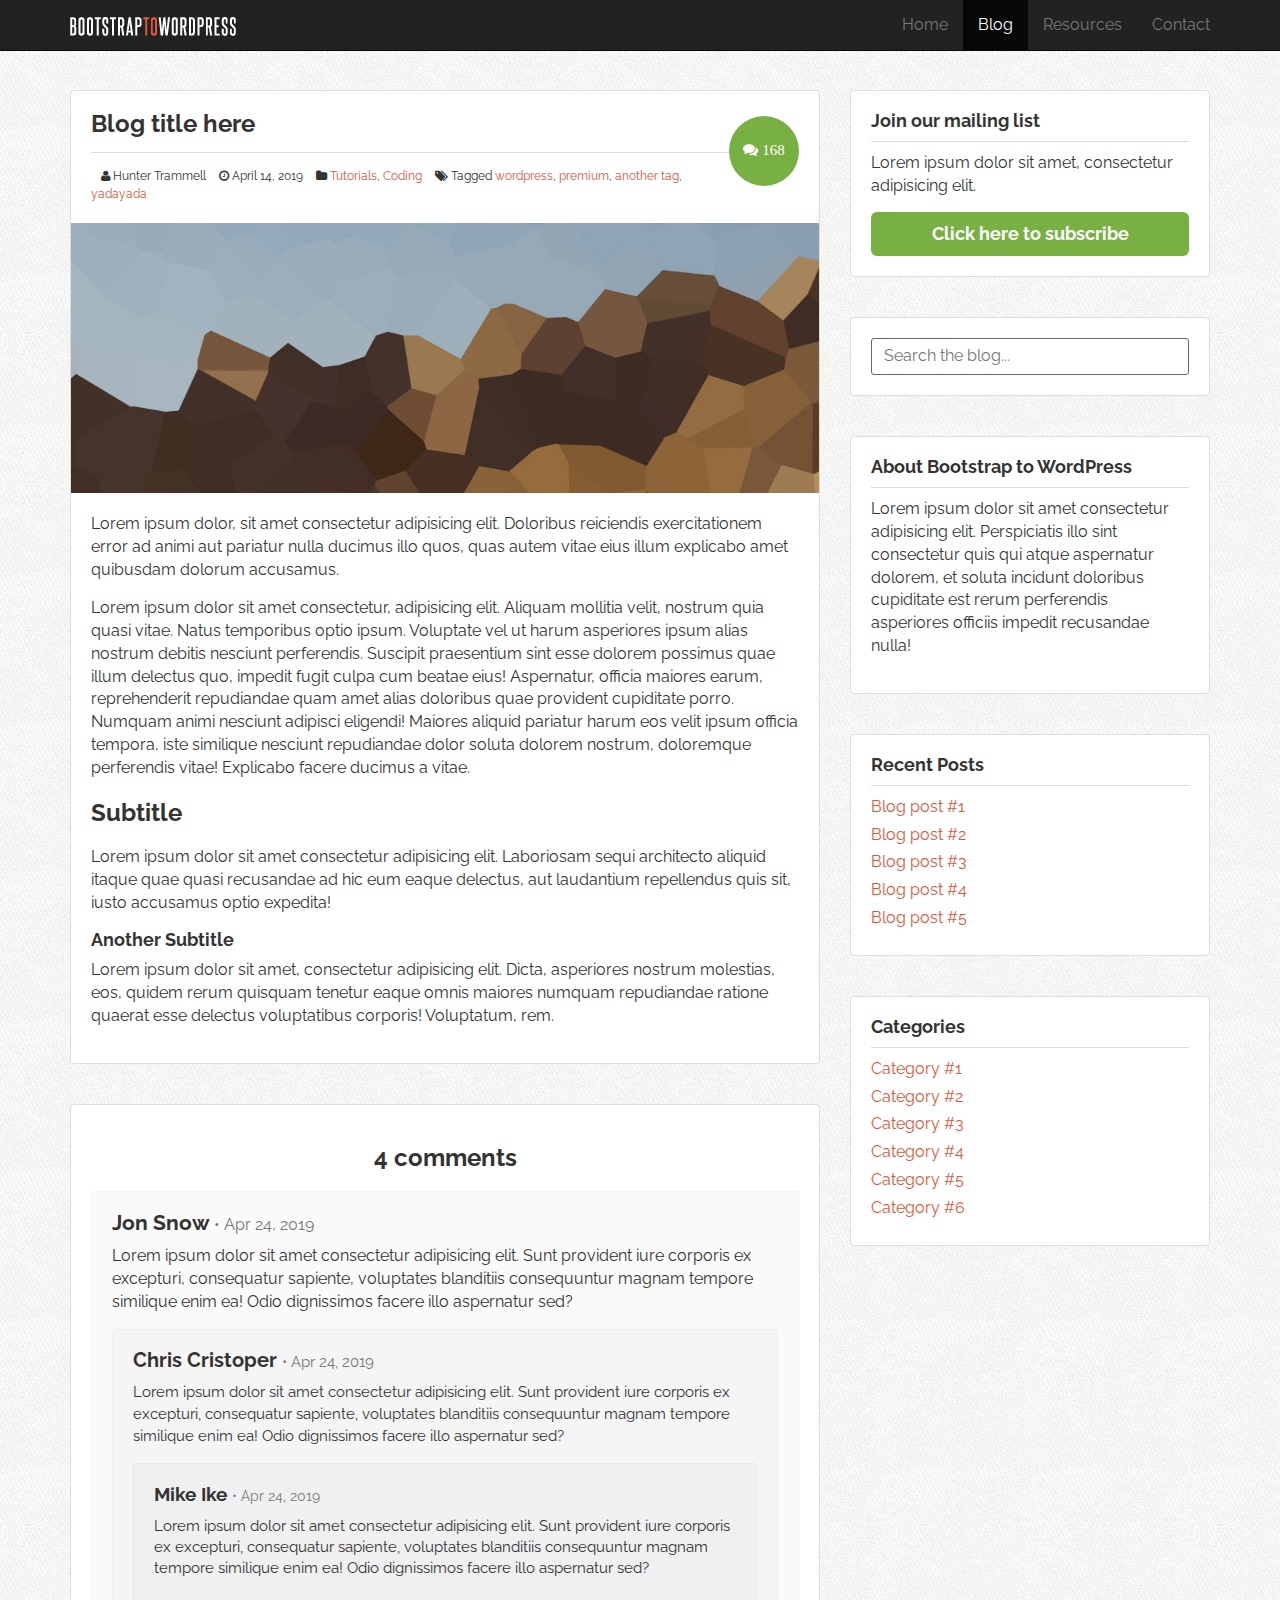
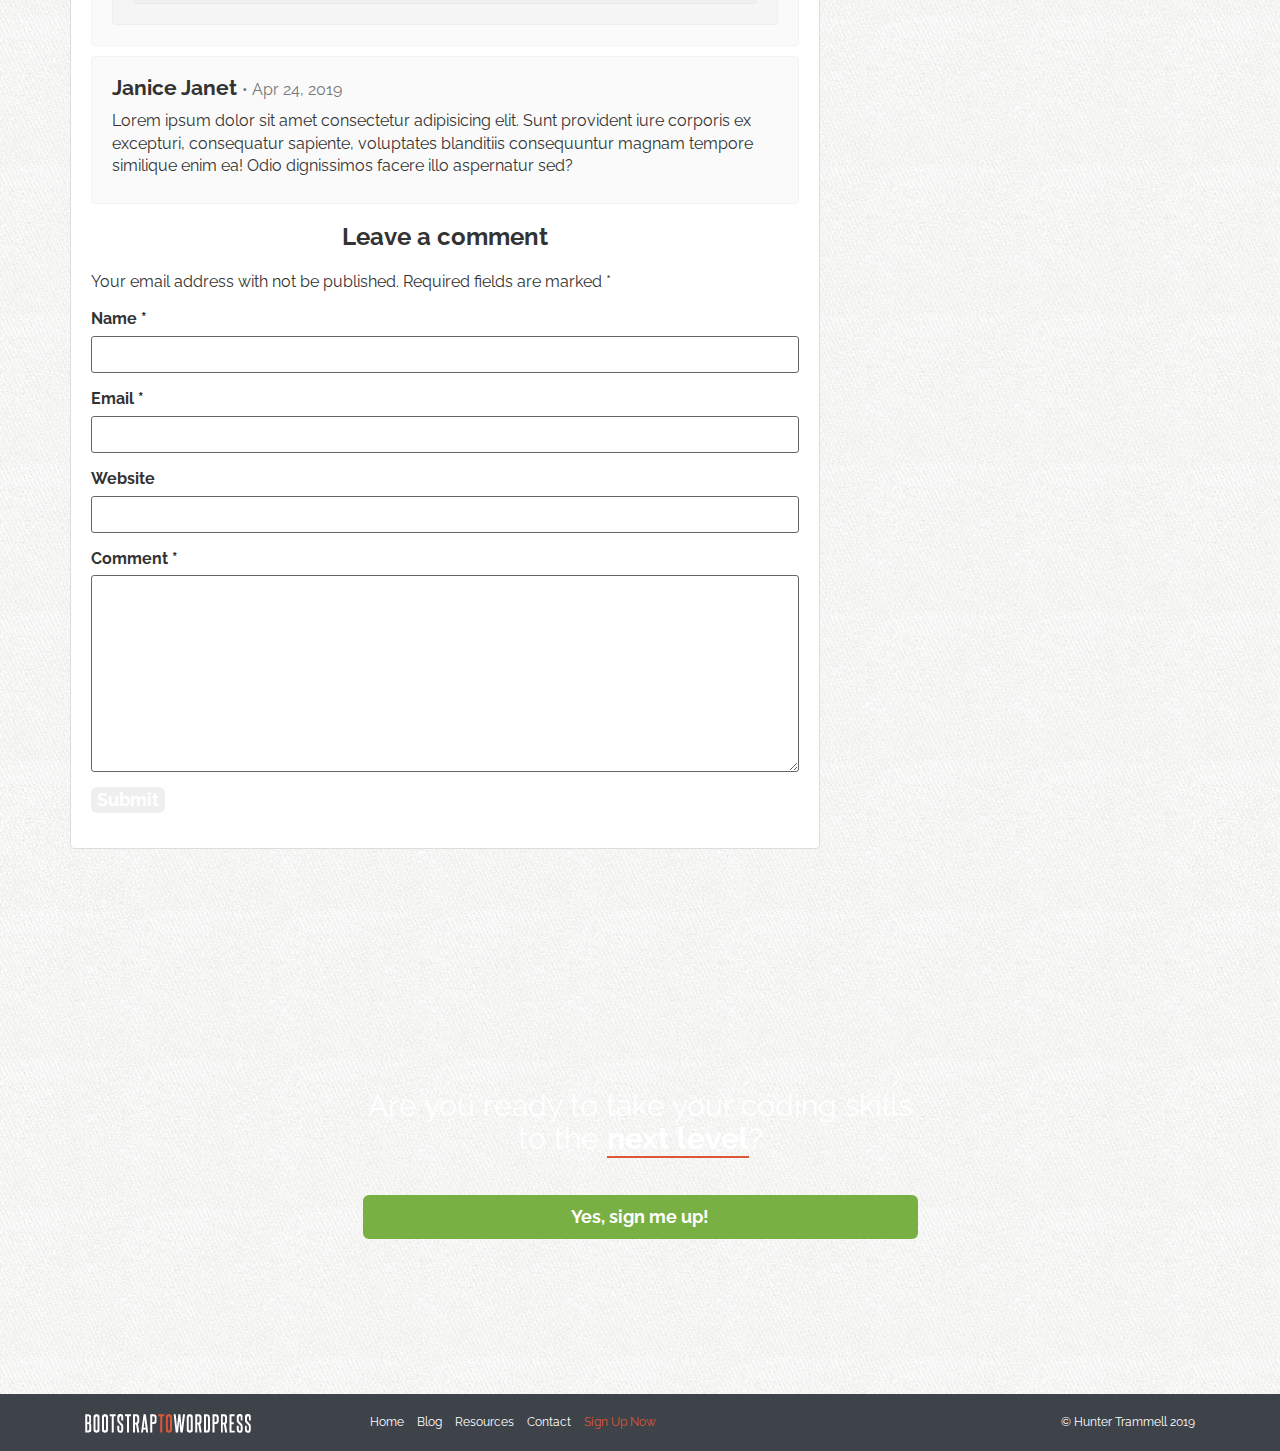
<file: post.html>
<!DOCTYPE html>
<html lang="en">
  <head>
    <meta charset="UTF-8" />
    <meta name="viewport" content="width=device-width, initial-scale=1.0" />
    <meta http-equiv="X-UA-Compatible" content="ie=edge" />
    <meta name="description" content="" />
    <meta name="author" content="" />
    <link rel="icon" href="assets/img/favicon.ico" />
    <title>Blog Post | Bootstrap to WordPress</title>
    <!--bootstrap core css-->
    <link
      rel="stylesheet"
      href="assets/css/bootstrap.min.css"
      type="text/css"
    />
    <!--fontawesome icons-->
    <link
      rel="stylesheet"
      href="assets/css/font-awesome/css/font-awesome.min.css"
      type="text/css"
    />
    <!--google fonts-->
    <link
      href="https://fonts.googleapis.com/css?family=Raleway:400,700"
      rel="stylesheet"
      type="text/css"
    />
    <!--custom CSS-->
    <link rel="stylesheet" href="assets/css/custom.css" type="text/css" />
    <!-- HTML5 shiv and Respond.js IE8 support of HTML5 elements and media queries -->
    <!--[if lt IE 9]>
      <script src="https://oss.maxcdn.com/html5shiv/3.7.2/html5shiv.min.js"></script>
      <script src="https://oss.maxcdn.com/respond/1.4.2/respond.min.js"></script>
    <![endif]-->
  </head>

  <body>
    <!--header-->
    <header class="site-header" role="banner">
      <!--navbar-->
      <div class="navbar-wrapper">
        <div class="navbar navbar-inverse navbar-fixed-top" role="navigation">
          <div class="container">
            <div class="navbar-header">
              <button
                class="navbar-toggle"
                type="button"
                data-toggle="collapse"
                data-target=".navbar-collapse"
              >
                <span class="sr-only">toggle navigation</span>
                <span class="icon-bar"></span>
                <span class="icon-bar"></span>
                <span class="icon-bar"></span>
              </button>
              <a href="/" class="navbar-brand"
                ><img src="assets/img/logo.png" alt="Bootstrap to WordPress"
              /></a>
            </div>
            <div class="navbar-collapse collapse">
              <ul class="nav navbar-nav navbar-right">
                <li class=""><a href="/">Home</a></li>
                <li class="active"><a href="blog.html">Blog</a></li>
                <li class=""><a href="resources.html">Resources</a></li>
                <li class=""><a href="contact.html">Contact</a></li>
              </ul>
            </div>
          </div>
        </div>
      </div>
    </header>
    <div class="container">
      <div class="row" id="primary">
        <div class="col-sm-8" id="content">
          <article class="post">
            <header>
              <h1>Blog title here</h1>
              <div class="post-details">
                <i class="fa fa-user"></i> Hunter Trammell
                <i class="fa fa-clock-o"></i>
                <time>April 14, 2019</time>
                <i class="fa fa-folder"></i>
                <a href="">Tutorials</a>, <a href="">Coding</a>
                <i class="fa fa-tags"></i> Tagged <a href="">wordpress</a>,
                <a href="">premium</a>, <a href="">another tag</a>,
                <a href="">yadayada</a>
                <div class="post-comments-badge">
                  <a href=""><i class="fa fa-comments"> 168</i></a>
                </div>
              </div>
            </header>
            <div class="post-image">
              <img src="assets/img/hero-bg.jpg" alt="Hero Image" />
            </div>
            <div class="post-body">
              <p>
                Lorem ipsum dolor, sit amet consectetur adipisicing elit.
                Doloribus reiciendis exercitationem error ad animi aut pariatur
                nulla ducimus illo quos, quas autem vitae eius illum explicabo
                amet quibusdam dolorum accusamus.
              </p>
              <p>
                Lorem ipsum dolor sit amet consectetur, adipisicing elit.
                Aliquam mollitia velit, nostrum quia quasi vitae. Natus
                temporibus optio ipsum. Voluptate vel ut harum asperiores ipsum
                alias nostrum debitis nesciunt perferendis. Suscipit praesentium
                sint esse dolorem possimus quae illum delectus quo, impedit
                fugit culpa cum beatae eius! Aspernatur, officia maiores earum,
                reprehenderit repudiandae quam amet alias doloribus quae
                provident cupiditate porro. Numquam animi nesciunt adipisci
                eligendi! Maiores aliquid pariatur harum eos velit ipsum officia
                tempora, iste similique nesciunt repudiandae dolor soluta
                dolorem nostrum, doloremque perferendis vitae! Explicabo facere
                ducimus a vitae.
              </p>
              <h3>Subtitle</h3>
              <p>
                Lorem ipsum dolor sit amet consectetur adipisicing elit.
                Laboriosam sequi architecto aliquid itaque quae quasi recusandae
                ad hic eum eaque delectus, aut laudantium repellendus quis sit,
                iusto accusamus optio expedita!
              </p>
              <h4>Another Subtitle</h4>
              <p>
                Lorem ipsum dolor sit amet, consectetur adipisicing elit. Dicta,
                asperiores nostrum molestias, eos, quidem rerum quisquam tenetur
                eaque omnis maiores numquam repudiandae ratione quaerat esse
                delectus voluptatibus corporis! Voluptatum, rem.
              </p>
            </div>
          </article>
          <div id="comments">
            <div class="comments-wrap">
              <h3>4 comments</h3>
              <ol class="comments-list">
                <li class="comment">
                  <h4>Jon Snow <small>&bull; Apr 24, 2019</small></h4>
                  <div class="comment-body">
                    <p>
                      Lorem ipsum dolor sit amet consectetur adipisicing elit.
                      Sunt provident iure corporis ex excepturi, consequatur
                      sapiente, voluptates blanditiis consequuntur magnam
                      tempore similique enim ea! Odio dignissimos facere illo
                      aspernatur sed?
                    </p>
                  </div>
                  <ol class="children">
                    <li class="comment">
                      <h4>
                        Chris Cristoper <small>&bull; Apr 24, 2019</small>
                      </h4>
                      <div class="comment-body">
                        <p>
                          Lorem ipsum dolor sit amet consectetur adipisicing
                          elit. Sunt provident iure corporis ex excepturi,
                          consequatur sapiente, voluptates blanditiis
                          consequuntur magnam tempore similique enim ea! Odio
                          dignissimos facere illo aspernatur sed?
                        </p>
                      </div>
                      <ol class="children">
                        <li class="comment">
                          <h4>Mike Ike <small>&bull; Apr 24, 2019</small></h4>
                          <div class="comment-body">
                            <p>
                              Lorem ipsum dolor sit amet consectetur adipisicing
                              elit. Sunt provident iure corporis ex excepturi,
                              consequatur sapiente, voluptates blanditiis
                              consequuntur magnam tempore similique enim ea!
                              Odio dignissimos facere illo aspernatur sed?
                            </p>
                          </div>
                        </li>
                      </ol>
                    </li>
                  </ol>
                </li>
                <li class="comment">
                  <h4>Janice Janet <small>&bull; Apr 24, 2019</small></h4>
                  <div class="comment-body">
                    <p>
                      Lorem ipsum dolor sit amet consectetur adipisicing elit.
                      Sunt provident iure corporis ex excepturi, consequatur
                      sapiente, voluptates blanditiis consequuntur magnam
                      tempore similique enim ea! Odio dignissimos facere illo
                      aspernatur sed?
                    </p>
                  </div>
                </li>
              </ol>
              <div class="leave-comment">
                <h3>Leave a comment</h3>
                <form action="">
                  <p>
                    Your email address with not be published. Required fields
                    are marked <span class="required">*</span>
                  </p>
                  <p class="comment-form-author">
                    <label for="author">Name *</label>
                    <input type="text" id="author" />
                  </p>
                  <p class="comment-form-email">
                    <label for="email">Email *</label>
                    <input type="email" id="email" />
                  </p>
                  <p class="comment-form-url">
                    <label for="url">Website</label>
                    <input type="url" id="url" />
                  </p>
                  <p class="comment-form-comment">
                    <label for="comment">Comment *</label>
                    <textarea cols="45" rows="8" id="comment"></textarea>
                  </p>
                  <p class="form-submit">
                    <input type="submit" name="submit" />
                  </p>
                </form>
              </div>
            </div>
          </div>
        </div>
        <!--sidebar-->
        <aside class="col-sm-4">
          <div class="widget">
            <h4>Join our mailing list</h4>
            <p>
              Lorem ipsum dolor sit amet, consectetur adipisicing elit.
            </p>
            <button
              class="btn btn-success btn-lg btn-block"
              data-target="#myModal"
              data-toggle="modal"
            >
              Click here to subscribe
            </button>
          </div>
          <div class="widget">
            <form action="" role="form" class="search-form">
              <label for="sidebar-search" class="sr-only"
                >Search the blog</label
              >
              <input
                type="text"
                placeholder="Search the blog..."
                id="sidebar-search"
              />
            </form>
          </div>
          <div class="widget">
            <h4>About Bootstrap to WordPress</h4>
            <p>
              Lorem ipsum dolor sit amet consectetur adipisicing elit.
              Perspiciatis illo sint consectetur quis qui atque aspernatur
              dolorem, et soluta incidunt doloribus cupiditate est rerum
              perferendis asperiores officiis impedit recusandae nulla!
            </p>
          </div>
          <div class="widget">
            <h4>Recent Posts</h4>
            <ul>
              <li><a href="">Blog post #1</a></li>
              <li><a href="">Blog post #2</a></li>
              <li><a href="">Blog post #3</a></li>
              <li><a href="">Blog post #4</a></li>
              <li><a href="">Blog post #5</a></li>
            </ul>
          </div>
          <div class="widget">
            <h4>Categories</h4>
            <ul>
              <li><a href="">Category #1</a></li>
              <li><a href="">Category #2</a></li>
              <li><a href="">Category #3</a></li>
              <li><a href="">Category #4</a></li>
              <li><a href="">Category #5</a></li>
              <li><a href="">Category #6</a></li>
            </ul>
          </div>
        </aside>
      </div>
    </div>
    <!--sign up-->
    <section id="signup" data-type="background" data-speed="4">
      <div class="container">
        <div class="row">
          <div class="col-sm-6 col-sm-offset-3">
            <h2>
              Are you ready to take your coding skills to the
              <strong>next level</strong>?
            </h2>
            <p>
              <a
                href="#"
                class="btn btn-lg btn-block btn-success"
                data-toggle="modal"
                data-target="#myModal"
              >
                Yes, sign me up!
              </a>
            </p>
          </div>
        </div>
      </div>
    </section>
    <!--footer-->
    <footer>
      <div class="container">
        <div class="col-sm-3">
          <p>
            <a href="/"
              ><img src="assets/img/logo.png" alt="Bootstrap to WordPress"
            /></a>
          </p>
        </div>
        <div class="col-sm-6">
          <nav>
            <ul class="list-unstyled list-inline">
              <li><a href="/">Home</a></li>
              <li><a href="#">Blog</a></li>
              <li><a href="#">Resources</a></li>
              <li><a href="#">Contact</a></li>
              <li class="signup-link"><a href="#">Sign Up Now</a></li>
            </ul>
          </nav>
        </div>
        <div class="col-sm-3">
          <p class="pull-right">&copy; Hunter Trammell 2019</p>
        </div>
      </div>
    </footer>
    <!--modal-->
    <div class="modal fade" id="myModal">
      <div class="modal-dialog">
        <div class="modal-content">
          <div class="modal-header">
            <button class="close" type="button" data-dismiss="modal">
              <span aria-hidden="true">&times;</span
              ><span class="sr-only">Close</span>
            </button>
            <h4 class="modal-title" id="myModalLabel">
              <i class="fa fa-envelope"> Subscribe to our mailing list</i>
            </h4>
          </div>
          <div class="modal-body">
            <p>
              Lorem ipsum dolor sit amet consectetur adipisicing elit. Maiores
              alias nostrum tempora quis ratione. Fugiat provident, mollitia
              quas in corporis vel architecto sit neque. Aliquam nesciunt odit
              eveniet cumque consequuntur.
            </p>
            <form action="" class="form-inline" role="form">
              <div class="form-group">
                <label for="subscribe-name" class="sr-only">Your Name</label>
                <input
                  type="text"
                  class="form-control"
                  id="subscribe-name"
                  placeholder="Your First Name"
                />
              </div>
              <div class="form-group">
                <label for="subscribe-email" class="sr-only">Your Email</label>
                <input
                  type="text"
                  class="form-control"
                  id="subscribe-email"
                  placeholder="and your Email"
                />
              </div>
              <input
                type="text"
                class="btn btn-danger"
                type="submit"
                value="Subscribe!"
              />
            </form>
            <hr />
            <p>
              <small>
                By providing your email you consent to receiving occasional
                promotional emails &amp; newsletters. <br />No spam. Just good
                stuff. We respect your privacy &amp; you may unsubscribe at any
                time.
              </small>
            </p>
          </div>
        </div>
      </div>
    </div>
    <!--bootstrap core JS-->
    <script src="https://ajax.googleapis.com/ajax/libs/jquery/3.3.1/jquery.min.js"></script>
    <script src="assets/js/jquery-2.1.1.min.js"></script>
    <script src="assets/js/bootstrap.min.js"></script>
    <script src="assets/js/main.js"></script>
  </body>
</html>
</file>
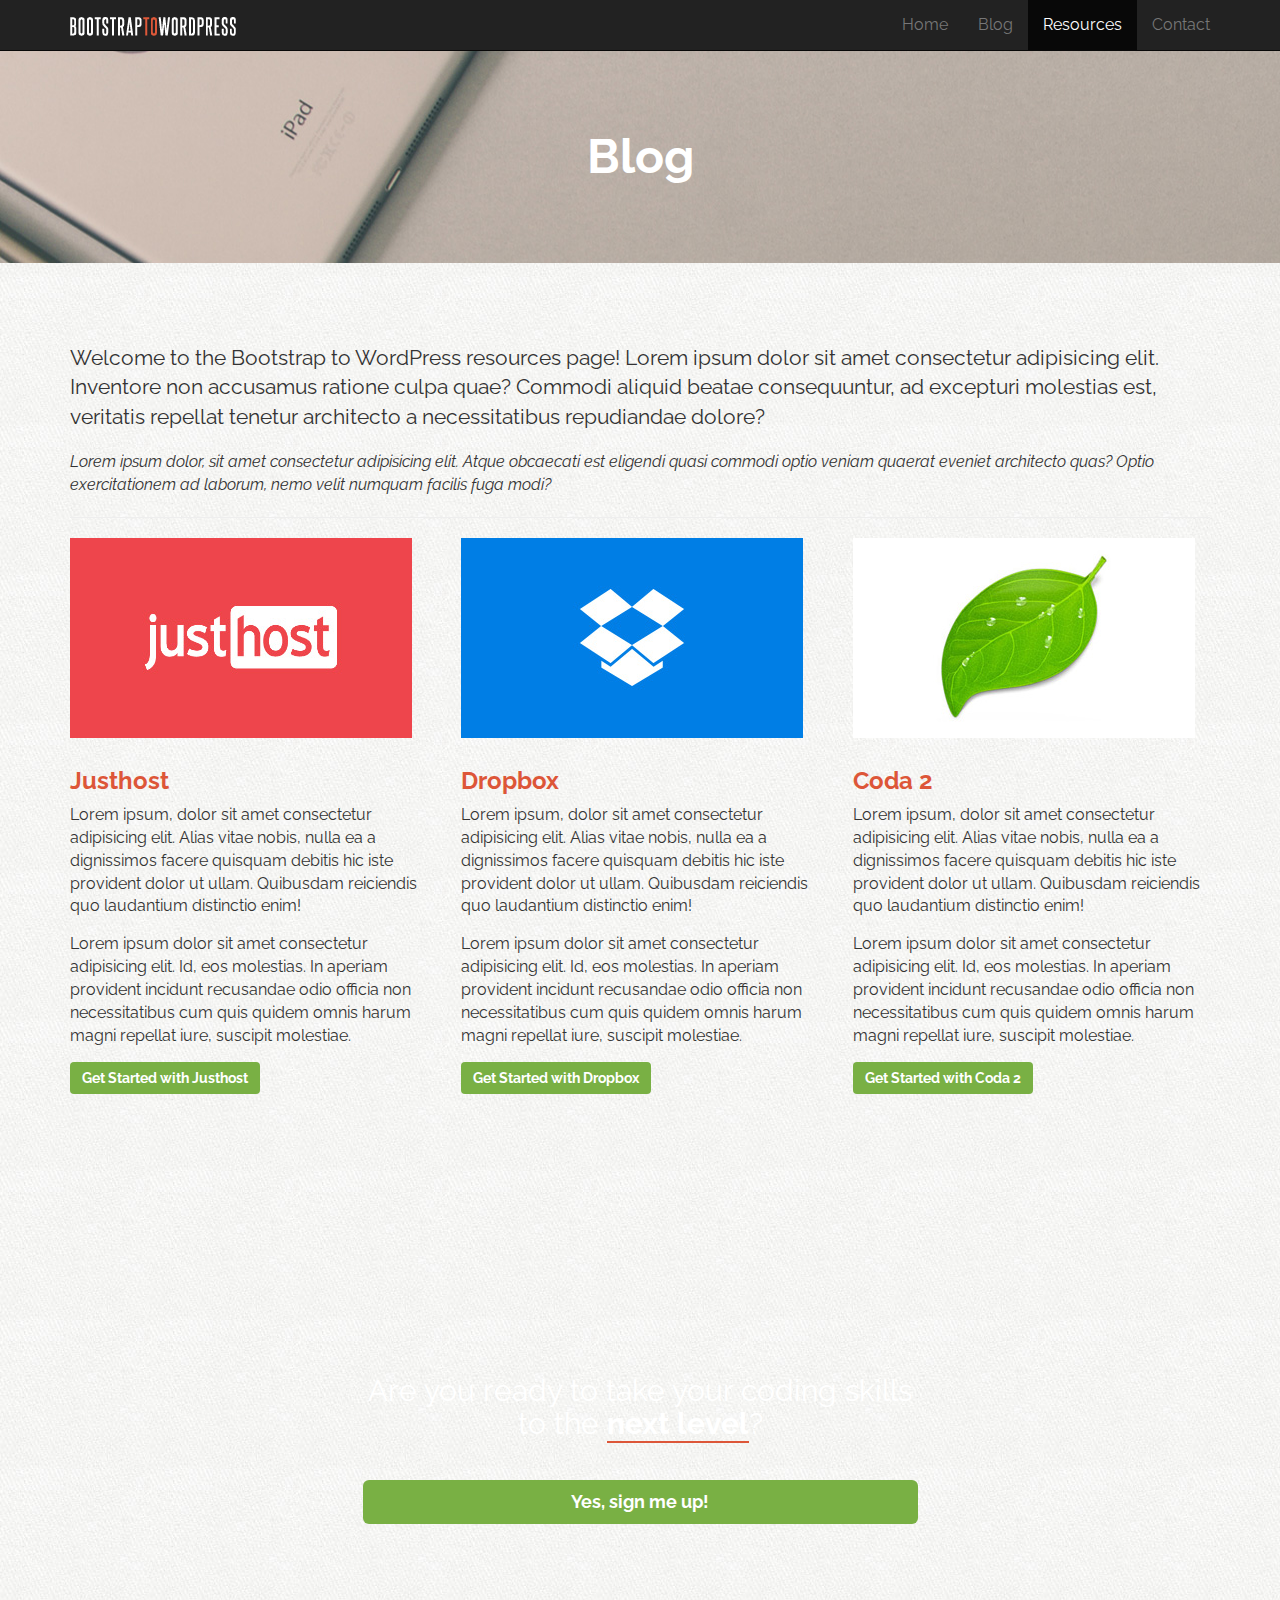
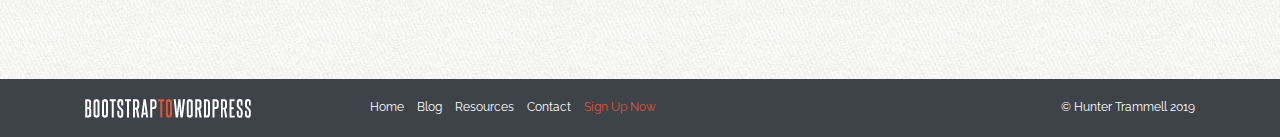
<file: resources.html>
<!DOCTYPE html>
<html lang="en">
  <head>
    <meta charset="UTF-8" />
    <meta name="viewport" content="width=device-width, initial-scale=1.0" />
    <meta http-equiv="X-UA-Compatible" content="ie=edge" />
    <meta name="description" content="" />
    <meta name="author" content="" />
    <link rel="icon" href="assets/img/favicon.ico" />
    <title>Bootstrap to WordPress</title>
    <!--bootstrap core css-->
    <link
      rel="stylesheet"
      href="assets/css/bootstrap.min.css"
      type="text/css"
    />
    <!--fontawesome icons-->
    <link
      rel="stylesheet"
      href="assets/css/font-awesome/css/font-awesome.min.css"
      type="text/css"
    />
    <!--google fonts-->
    <link
      href="https://fonts.googleapis.com/css?family=Raleway:400,700"
      rel="stylesheet"
      type="text/css"
    />
    <!--custom CSS-->
    <link rel="stylesheet" href="assets/css/custom.css" type="text/css" />
    <!-- HTML5 shiv and Respond.js IE8 support of HTML5 elements and media queries -->
    <!--[if lt IE 9]>
      <script src="https://oss.maxcdn.com/html5shiv/3.7.2/html5shiv.min.js"></script>
      <script src="https://oss.maxcdn.com/respond/1.4.2/respond.min.js"></script>
    <![endif]-->
  </head>
  <body class="full-width resources">
    <!--header-->
    <header class="site-header" role="banner">
      <!--navbar-->
      <div class="navbar-wrapper">
        <div class="navbar navbar-inverse navbar-fixed-top" role="navigation">
          <div class="container">
            <div class="navbar-header">
              <button
                class="navbar-toggle"
                type="button"
                data-toggle="collapse"
                data-target=".navbar-collapse"
              >
                <span class="sr-only">toggle navigation</span>
                <span class="icon-bar"></span>
                <span class="icon-bar"></span>
                <span class="icon-bar"></span>
              </button>
              <a href="/" class="navbar-brand"
                ><img src="assets/img/logo.png" alt="Bootstrap to WordPress"
              /></a>
            </div>
            <div class="navbar-collapse collapse">
              <ul class="nav navbar-nav navbar-right">
                <li class=""><a href="/">Home</a></li>
                <li class=""><a href="blog.html">Blog</a></li>
                <li class="active"><a href="resources.html">Resources</a></li>
                <li class=""><a href="contact.html">Contact</a></li>
              </ul>
            </div>
          </div>
        </div>
      </div>
    </header>
    <section
      class="feature-image feature-image-default"
      data-type="background"
      data-speed="2"
    >
      <h1 class="page-title">Blog</h1>
    </section>
    <!--main content-->
    <div class="container">
      <div class="row" id="primary">
        <div id="content" class="col-sm-12">
          <section class="main-content">
            <p class="lead">
              Welcome to the Bootstrap to WordPress resources page! Lorem ipsum
              dolor sit amet consectetur adipisicing elit. Inventore non
              accusamus ratione culpa quae? Commodi aliquid beatae consequuntur,
              ad excepturi molestias est, veritatis repellat tenetur architecto
              a necessitatibus repudiandae dolore?
            </p>
            <p>
              <em>
                Lorem ipsum dolor, sit amet consectetur adipisicing elit. Atque
                obcaecati est eligendi quasi commodi optio veniam quaerat
                eveniet architecto quas? Optio exercitationem ad laborum, nemo
                velit numquam facilis fuga modi?
              </em>
            </p>
            <hr />
            <div class="resource-row clearfix">
              <div class="resource">
                <img src="assets/img/justhost-logo.jpg" alt="Just Host" />
                <h3><a href="#">Justhost</a></h3>
                <p>
                  Lorem ipsum, dolor sit amet consectetur adipisicing elit.
                  Alias vitae nobis, nulla ea a dignissimos facere quisquam
                  debitis hic iste provident dolor ut ullam. Quibusdam
                  reiciendis quo laudantium distinctio enim!
                </p>
                <p>
                  Lorem ipsum dolor sit amet consectetur adipisicing elit. Id,
                  eos molestias. In aperiam provident incidunt recusandae odio
                  officia non necessitatibus cum quis quidem omnis harum magni
                  repellat iure, suscipit molestiae.
                </p>
                <a href="#" class="btn btn-success"
                  >Get Started with Justhost</a
                >
              </div>
              <div class="resource">
                <img src="assets/img/dropbox-logo.jpg" alt="Just Host" />
                <h3><a href="#">Dropbox</a></h3>
                <p>
                  Lorem ipsum, dolor sit amet consectetur adipisicing elit.
                  Alias vitae nobis, nulla ea a dignissimos facere quisquam
                  debitis hic iste provident dolor ut ullam. Quibusdam
                  reiciendis quo laudantium distinctio enim!
                </p>
                <p>
                  Lorem ipsum dolor sit amet consectetur adipisicing elit. Id,
                  eos molestias. In aperiam provident incidunt recusandae odio
                  officia non necessitatibus cum quis quidem omnis harum magni
                  repellat iure, suscipit molestiae.
                </p>
                <a href="#" class="btn btn-success">Get Started with Dropbox</a>
              </div>
              <div class="resource">
                <img src="assets/img/coda2-logo.jpg" alt="Just Host" />
                <h3><a href="#">Coda 2</a></h3>
                <p>
                  Lorem ipsum, dolor sit amet consectetur adipisicing elit.
                  Alias vitae nobis, nulla ea a dignissimos facere quisquam
                  debitis hic iste provident dolor ut ullam. Quibusdam
                  reiciendis quo laudantium distinctio enim!
                </p>
                <p>
                  Lorem ipsum dolor sit amet consectetur adipisicing elit. Id,
                  eos molestias. In aperiam provident incidunt recusandae odio
                  officia non necessitatibus cum quis quidem omnis harum magni
                  repellat iure, suscipit molestiae.
                </p>
                <a href="#" class="btn btn-success">Get Started with Coda 2</a>
              </div>
            </div>
          </section>
        </div>
      </div>
    </div>
    <!--sign up-->
    <section id="signup" data-type="background" data-speed="4">
      <div class="container">
        <div class="row">
          <div class="col-sm-6 col-sm-offset-3">
            <h2>
              Are you ready to take your coding skills to the
              <strong>next level</strong>?
            </h2>
            <p>
              <a
                href="#"
                class="btn btn-lg btn-block btn-success"
                data-toggle="modal"
                data-target="#myModal"
              >
                Yes, sign me up!
              </a>
            </p>
          </div>
        </div>
      </div>
    </section>
    <!--footer-->
    <footer>
      <div class="container">
        <div class="col-sm-3">
          <p>
            <a href="/"
              ><img src="assets/img/logo.png" alt="Bootstrap to WordPress"
            /></a>
          </p>
        </div>
        <div class="col-sm-6">
          <nav>
            <ul class="list-unstyled list-inline">
              <li><a href="/">Home</a></li>
              <li><a href="#">Blog</a></li>
              <li><a href="#">Resources</a></li>
              <li><a href="#">Contact</a></li>
              <li class="signup-link"><a href="#">Sign Up Now</a></li>
            </ul>
          </nav>
        </div>
        <div class="col-sm-3">
          <p class="pull-right">&copy; Hunter Trammell 2019</p>
        </div>
      </div>
    </footer>
    <!--modal-->
    <div class="modal fade" id="myModal">
      <div class="modal-dialog">
        <div class="modal-content">
          <div class="modal-header">
            <button class="close" type="button" data-dismiss="modal">
              <span aria-hidden="true">&times;</span
              ><span class="sr-only">Close</span>
            </button>
            <h4 class="modal-title" id="myModalLabel">
              <i class="fa fa-envelope"> Subscribe to our mailing list</i>
            </h4>
          </div>
          <div class="modal-body">
            <p>
              Lorem ipsum dolor sit amet consectetur adipisicing elit. Maiores
              alias nostrum tempora quis ratione. Fugiat provident, mollitia
              quas in corporis vel architecto sit neque. Aliquam nesciunt odit
              eveniet cumque consequuntur.
            </p>
            <form action="" class="form-inline" role="form">
              <div class="form-group">
                <label for="subscribe-name" class="sr-only">Your Name</label>
                <input
                  type="text"
                  class="form-control"
                  id="subscribe-name"
                  placeholder="Your First Name"
                />
              </div>
              <div class="form-group">
                <label for="subscribe-email" class="sr-only">Your Email</label>
                <input
                  type="text"
                  class="form-control"
                  id="subscribe-email"
                  placeholder="and your Email"
                />
              </div>
              <input
                type="text"
                class="btn btn-danger"
                type="submit"
                value="Subscribe!"
              />
            </form>
            <hr />
            <p>
              <small>
                By providing your email you consent to receiving occasional
                promotional emails &amp; newsletters. <br />No spam. Just good
                stuff. We respect your privacy &amp; you may unsubscribe at any
                time.
              </small>
            </p>
          </div>
        </div>
      </div>
    </div>
    <!--bootstrap core JS-->
    <script src="https://ajax.googleapis.com/ajax/libs/jquery/3.3.1/jquery.min.js"></script>
    <script src="assets/js/jquery-2.1.1.min.js"></script>
    <script src="assets/js/bootstrap.min.js"></script>
    <script src="assets/js/main.js"></script>
  </body>
</html>
</file>
<file: assets/css/custom.css>
body {
  margin-top: 50px;
  font-family: "Raleway", Helvetica, sans-serif;
  font-size: 16px;
  background: url("../img/tile.jpg") top left repeat;
}

h1,
h2,
h3,
h4,
h5,
h6 {
  -webkit-font-smoothing: antialiased;
  text-rendering: optimizeLegibility;
  font-weight: bold;
}
h1 {
  font-size: 3em;
}
h1,
h2 {
  margin: 0 0 40px;
}
h3 {
  margin: 20px 0;
}
h4 {
  font-size: 18px;
}
p {
  margin: 0 0 15px;
}
p.lead {
  font-weight: normal;
}
a:link,
a:visited {
  color: #dd5638;
}
a:hover {
  text-decoration: none;
  color: #c9302c;
}
img {
  max-width: 100%;
}

.modal-content {
  background: url("../img/tile.jpg") top left repeat;
}

.badge.social {
  background: #ccc;
  font-size: 24px;
  height: 40px;
  width: 40px;
  text-align: center;
  line-height: 42px;
  margin: 0 5px 20px 0;
  padding: 0;
  border-radius: 50px;
  color: white;
}

.badge.social.twitter:hover {
  background: #55acee;
}
.badge.social.facebook:hover {
  background: #3b5998;
}
.badge.social.gplus:hover {
  background: #db4b39;
}

blockquote {
  padding: 0;
  border: none;
  font-style: italic;
  text-align: left;
}
blockquote cite {
  display: block;
  color: #777;
  margin: 15px 0 0 0;
}
blockquote:before {
  content: "";
  display: none;
}

button,
input,
.btn,
a.btn {
  -webkit-font-smoothing: antialiased;
  text-rendering: optimizeLegibility;
  color: white;
}

.btn {
  font-weight: bold;
}
.btn:focus {
  outline: none !important;
}
.btn-danger {
  background-color: #dd5638;
  border-color: #dd5131;
}
.btn-success {
  background: #79b044;
  border: none;
}
.btn-success:hover {
  background: #6a9b3d;
  border-color: #6a9b3d;
}

/*hero */
#hero {
  background: url("../img/hero-bg.jpg") 50% 0 repeat fixed;
  min-height: 500px;
  padding: 40px 0;
  color: white;
  -webkit-font-smoothing: antialiased;
  text-rendering: optimizeLegibility;
}
#hero article {
  width: 100%;
  text-align: center;
}
#hero .hero-text {
  margin-top: 30px;
}
#price-timeline {
  margin: 30px 0 60px;
  text-align: center;
}
#price-timeline .price {
  display: inline-block;
  margin: 0 2% 0 0;
  width: 30%;
  background: #3e4249;
  padding: 10px 20px 30px;
  position: relative;
  vertical-align: top;
}

#price-timeline .price.active {
  background: #dd5638;
}
#price-timeline .price span {
  background: #101010;
  display: block;
  height: 70px;
  width: 70px;
  text-align: center;
  line-height: 70px;
  font-weight: bold;
  border-radius: 100%;
  position: absolute;
  bottom: -35px;
  left: 50%;
  margin-left: -35px;
}

#price-timeline h4 {
  margin: 0 0 10px;
}
#price-timeline h4 small {
  color: white;
  font-weight: bold;
  display: block;
}

/*layout*/
.row + .row {
  margin-top: 20px;
}
section {
  padding: 80px 0;
}
section.main-content {
  padding: 40px 0;
}
.section-header {
  text-align: center;
}
section h2 {
  margin: 20px 0 40px;
}
section h3 {
  margin: 30px 0 10px;
}
#primary {
  padding-top: 40px;
  padding-bottom: 40px;
}
.feature-image {
  display: table;
  width: 100%;
}

.feature-image-default {
  background: url("../img/stuff-feature.jpg") no-repeat;
}
.feature-image-default-alt {
  background: url("../img/hipster-stuff.jpg") no-repeat;
}
.feature-image h1 {
  display: table-cell;
  vertical-align: middle;
  text-align: center;
  color: white;
}

#optin {
  background: #3e4249;
  padding: 20px 0;
  color: white;
  -webkit-font-smoothing: antialiased;
  text-rendering: optimizeLegibility;
  font-size: 1.2em;
}
#optin p {
  margin: 7px 0 0 0;
}

#who-benefits {
  background: white;
}
#course-features {
  background: #3e4249;
  color: white;
  text-align: center;
}
#project-features {
  text-align: center;
}
#featurette {
  background: url("../img/stuff-bg.jpg") 50% 100% repeat fixed;
  background-size: cover;
}
#instructor {
  background: white url("../img/brad-elvis.png") 90% -10px no-repeat;
}
#instructor h2 {
  margin: 0 0 20px;
}
#instructor .num {
  display: table;
  font-size: 30px;
  font-weight: bold;
  color: white;
  height: 140px;
  width: 140px;
  text-align: center;
  background: #dd5638;
  border-radius: 100%;
  -webkit-font-smoothing: antialiased;
  text-rendering: optimizeLegibility;
}
#instructor .num .num-content {
  display: table-cell;
  vertical-align: middle;
}
#instructor .num span {
  display: block;
  font-size: 20px;
  font-weight: normal;
}
#kudos {
  text-align: center;
}
.testimonial {
  margin-bottom: 60px;
}
.testimonial img {
  border-radius: 100%;
}
#signup {
  text-align: center;
  background: url("../img/hipster-stuff.jpg") center center repeat fixed;
  background-size: cover;
  color: white;
  padding: 140px 0;
}
#signup h2 {
  font-weight: normal;
}
#signup h2 strong {
  border-bottom: solid 2px #dd5638;
}
footer {
  background: #3e4249;
  color: white;
  padding: 20px 0 10px;
  font-size: 12px;
}
footer p {
  margin: 0;
}
footer a:link,
footer a:visited {
  color: white;
}
footer a:hover {
  color: #dd5638;
}
footer li.signup-link a {
  color: #dd5638;
}
footer li.signup-link a:hover {
  font-weight: bold;
}
/* blog */
.post,
.widget,
#comments {
  position: relative;
  border: solid 1px #ddd;
  background: white;
  margin: 0 0 40px;
  border-radius: 4px;
}

.post header,
.post .post-excerpt,
.post .post-body,
#comments .comments-wrap {
  padding: 20px;
}

.post header h1,
.post header h3 {
  margin: 0 0 15px;
  padding: 0 0 15px;
  border-bottom: solid 1px #ddd;
}

.post header h1 {
  font-size: 24px;
}

.post-image {
  height: auto;
}

.post-details {
  font-size: 12px;
  width: 90%;
}

.post-details i.fa {
  padding-left: 10px;
}

.post-details i.fs:first-child {
  padding: 0;
}

/* widgets */
.widget {
  padding: 20px;
}
.widget h4 {
  margin: 0 0 10px;
  padding: 0 0 10px;
  border-bottom: 1px solid #ddd;
}

.widget ul {
  list-style: none;
  margin: 0;
  padding: 0;
}
.widget ul li {
  margin: 0 0 5px;
}
.widget ul li:hover {
  position: relative;
  left: 1px;
}
/*comments */

.post-comments-badge {
  height: 70px;
  width: 70px;
  position: absolute;
  top: 25px;
  right: 20px;
  border: none;
  border-radius: 100%;
  background: #79b044;
  text-align: center;
  display: table;
}
.post-comments-badge a {
  display: table-cell;
  vertical-align: middle;
  color: white;
  font-size: 20px;
  line-height: 20px;
}

.post-comments-badge i.fa {
  display: block;
  font-size: 15px;
  padding: 0;
  margin-bottom: 4px;
}

.post-comments-badge:hover {
  background-color: #8bc653;
}

#comments h3 {
  text-align: center;
}
#comments h4 {
  font-size: 1.3em;
}
#comments ol {
  list-style: none;
  padding: 0;
  margin: 0;
}
#comments ol li {
  background: rgba(0, 0, 0, 0.02);
  padding: 10px 20px;
  margin: 10px 0;
  border-radius: 4px;
  border: solid 1px rgba(0, 0, 0, 0.03);
}
#comments ol li ol.children {
  padding: 0;
  list-style: none;
  font-size: 0.96em;
}
#leave-comment {
  margin: 40px 0 0;
  padding: 20px 0 0;
  border-top: solid 1px #eee;
}
/*resources*/
.resource {
  width: 31.33333333%;
  float: left;
  margin: 0 3% 40px 0;
}

.resource:nth-child(3n) {
  margin-right: 0;
}
/*== custom icon sprites ==*/
i.ci {
  display: inline-block;
  height: 40px;
  width: 40px;
  background: url("../img/icon-sprite.png") no-repeat;
}
.ci.ci-computer {
  background-position: 0 0;
}
.ci.ci-watch {
  background-position: -40px 0;
}
.ci.ci-calendar {
  background-position: -80px 0;
}
.ci.ci-community {
  background-position: -120px 0;
}
.ci.ci-instructor {
  background-position: -160px 0;
}
.ci.ci-device {
  background-position: -200px 0;
}

/* forms */

label {
  display: block;
  font-weight: bold;
}

input[type="text"],
input[type="email"],
input[type="url"],
input[type="password"],
input[type="search"],
textarea {
  color: #666;
  border: 1px solid;
  border-radius: 3px;
  display: block;
  box-sizing: border-box;
  width: 100%;
  padding: 6px 12px;
}

input[type="submit"],
button[type="submit"] {
  display: inline-block;
  margin-bottom: 0;
  font-size: 18px;
  font-weight: bold;
  line-height: 1.33;
  text-align: center;
  white-space: nowrap;
  vertical-align: middle;
  cursor: pointer;
  user-select: none;
  background-image: none;
  border: none;
  border-radius: 6px;
}
input[type="submit"]:hover,
button[type="submit"]:hover {
  outline: none;
  border: none;
  background: #aaa;
}

/* media queries */

@media screen and (max-width: 991px) {
  #instructor .container {
    background: rgba(255, 255, 255, 0.8);
    padding: 20px;
  }
}
@media screen and (max-width: 768px) {
  .logo {
    width: 50%;
  }
  #optin {
    margin: 0 0 10px;
  }
  #featurette iframe {
    height: 240px;
  }
  .resource {
    width: 48%;
    margin-right: 2%;
    min-height: 800px;
  }
}
@media screen and (max-width: 568px) {
  #instructor .num {
    height: 100px;
    width: 100px;
    font-size: 22px;
  }
  #instructor .num span {
    font-size: 16px;
  }
  .resource {
    width: 100%;
    margin-right: 0;
    min-height: 0;
  }
}
</file>
